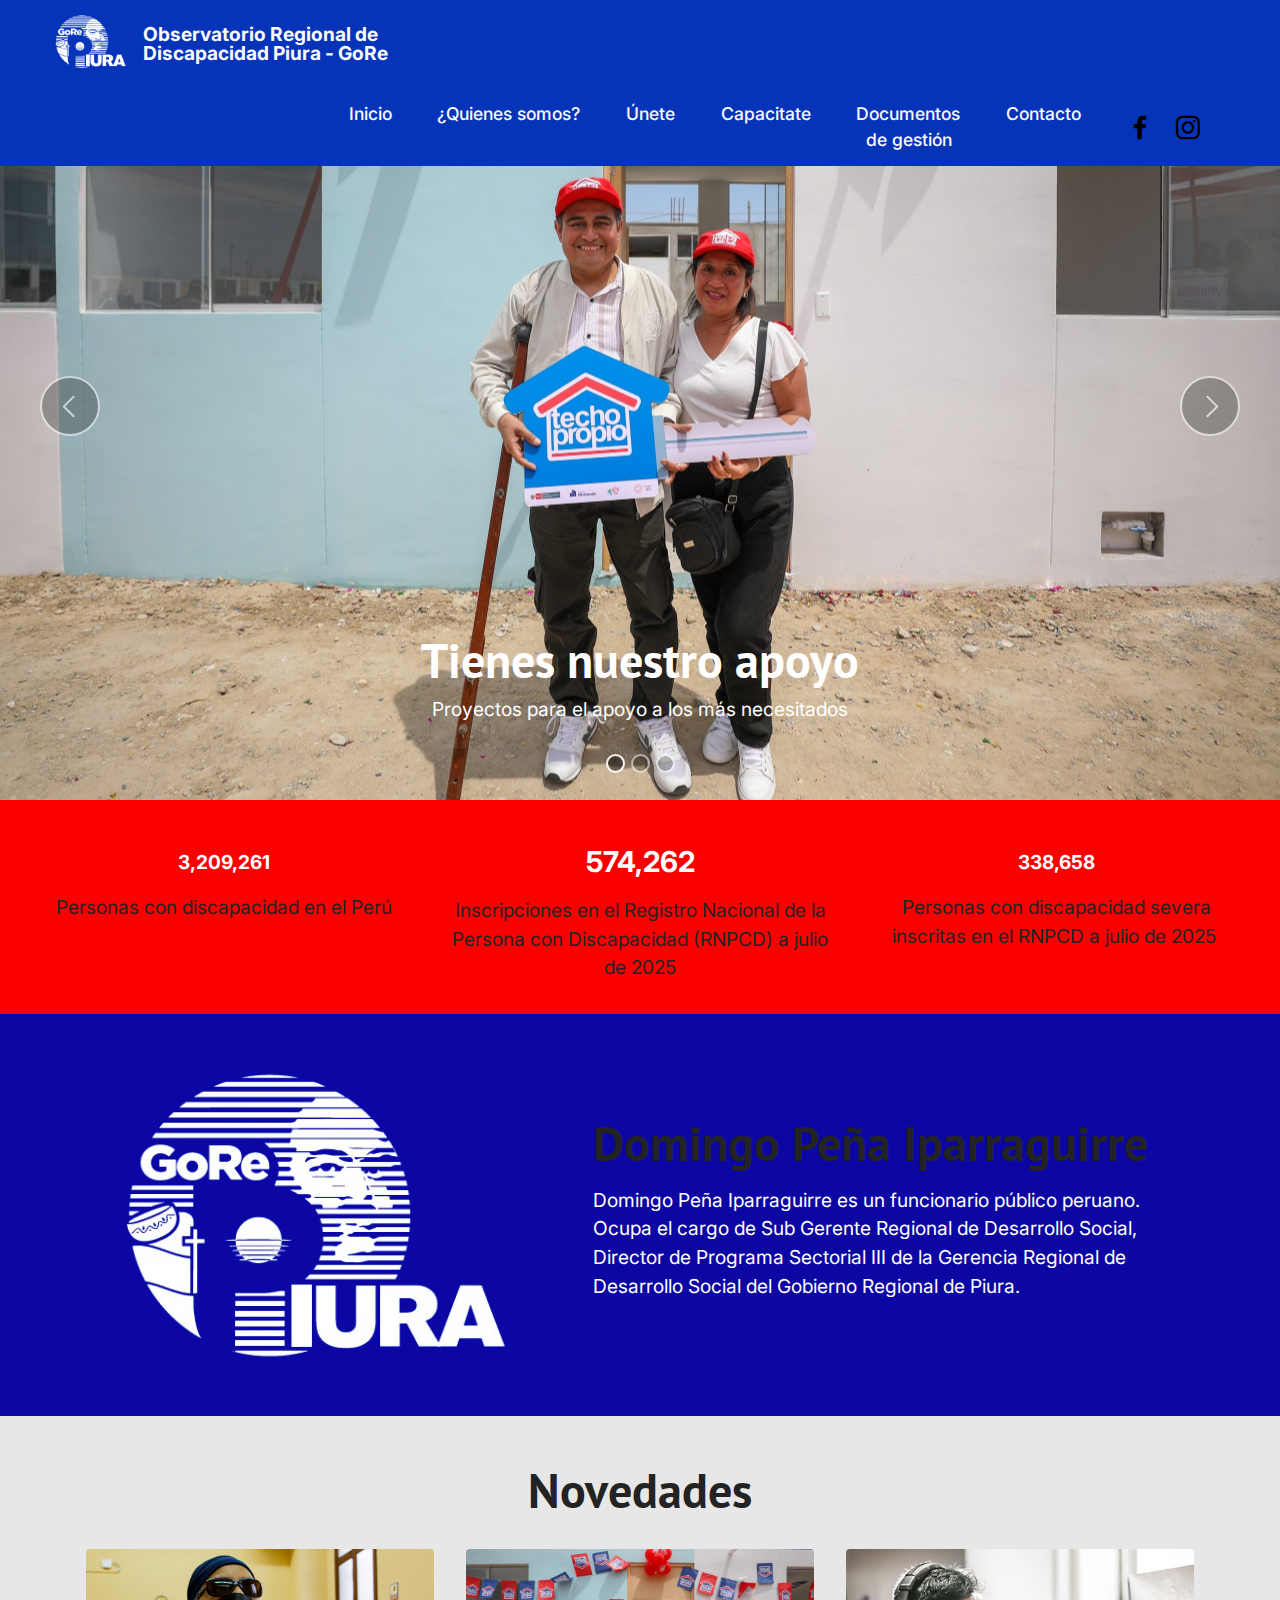
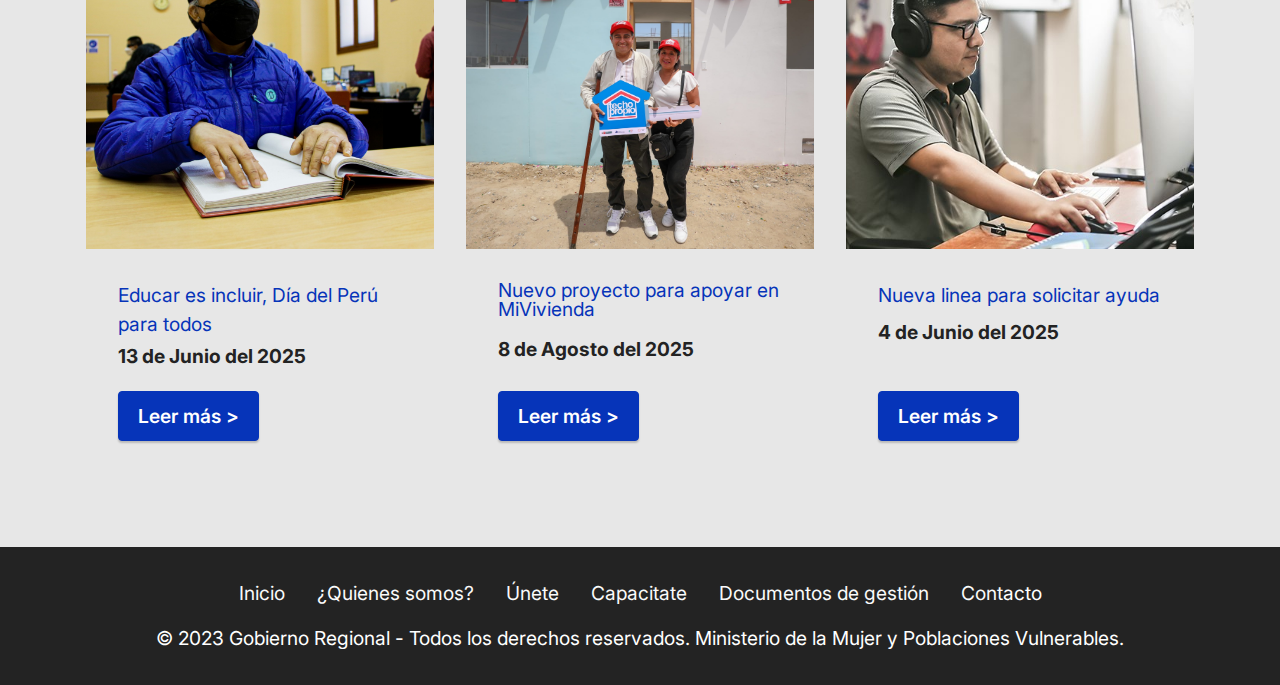
<file: index.html>
<!DOCTYPE html>
<html  >
<head>
  <!-- Site made with Mobirise Website Builder v6.0.6, https://mobirise.com -->
  <meta charset="UTF-8">
  <meta http-equiv="X-UA-Compatible" content="IE=edge">
  <meta name="generator" content="Mobirise v6.0.6, mobirise.com">
  <meta name="viewport" content="width=device-width, initial-scale=1, minimum-scale=1">
  <link rel="shortcut icon" href="assets/images/gore.png" type="image/x-icon">
  <meta name="description" content="">
  
  
  <title>Home</title>
  <link rel="stylesheet" href="assets/web/assets/mobirise-icons2/mobirise2.css">
  <link rel="stylesheet" href="assets/bootstrap/css/bootstrap.min.css">
  <link rel="stylesheet" href="assets/bootstrap/css/bootstrap-grid.min.css">
  <link rel="stylesheet" href="assets/bootstrap/css/bootstrap-reboot.min.css">
  <link rel="stylesheet" href="assets/dropdown/css/style.css">
  <link rel="stylesheet" href="assets/socicon/css/styles.css">
  <link rel="stylesheet" href="assets/theme/css/style.css">
  <link rel="preload" href="https://fonts.googleapis.com/css?family=Xanh+Mono:400,400i&display=swap" as="style" onload="this.onload=null;this.rel='stylesheet'">
  <noscript><link rel="stylesheet" href="https://fonts.googleapis.com/css?family=Xanh+Mono:400,400i&display=swap"></noscript>
  <link rel="preload" href="https://fonts.googleapis.com/css?family=PT+Sans:400,400i,700,700i&display=swap" as="style" onload="this.onload=null;this.rel='stylesheet'">
  <noscript><link rel="stylesheet" href="https://fonts.googleapis.com/css?family=PT+Sans:400,400i,700,700i&display=swap"></noscript>
  <link rel="preload" href="https://fonts.googleapis.com/css?family=Inter:100,200,300,400,500,600,700,800,900,100i,200i,300i,400i,500i,600i,700i,800i,900i&display=swap" as="style" onload="this.onload=null;this.rel='stylesheet'">
  <noscript><link rel="stylesheet" href="https://fonts.googleapis.com/css?family=Inter:100,200,300,400,500,600,700,800,900,100i,200i,300i,400i,500i,600i,700i,800i,900i&display=swap"></noscript>
  <link rel="preload" as="style" href="assets/mobirise/css/mbr-additional.css?v=RHWFfO"><link rel="stylesheet" href="assets/mobirise/css/mbr-additional.css?v=RHWFfO" type="text/css">

  
  
  
</head>
<body>
  
  <section data-bs-version="5.1" class="menu menu2 cid-sFHpMqcXGj" once="menu" id="menu2-2">
    
    <nav class="navbar navbar-dropdown navbar-expand-lg">
        <div class="container-fluid">
            <div class="navbar-brand">
                <span class="navbar-logo">
                    <a href="https://mobiri.se">
                        <img src="assets/images/gore.png" alt="" style="height: 4.3rem;">
                    </a>
                </span>
                <span class="navbar-caption-wrap"><a class="navbar-caption text-white display-7" href="https://mobiri.se">Observatorio Regional de <br>Discapacidad Piura - GoRe</a></span>
            </div>
            <button class="navbar-toggler" type="button" data-toggle="collapse" data-bs-toggle="collapse" data-target="#navbarSupportedContent" data-bs-target="#navbarSupportedContent" aria-controls="navbarNavAltMarkup" aria-expanded="false" aria-label="Toggle navigation">
                <div class="hamburger">
                    <span></span>
                    <span></span>
                    <span></span>
                    <span></span>
                </div>
            </button>
            <div class="collapse navbar-collapse" id="navbarSupportedContent">
                <ul class="navbar-nav nav-dropdown nav-right" data-app-modern-menu="true"><li class="nav-item"><a class="nav-link link text-white text-primary display-4" href="index.html">Inicio</a></li><li class="nav-item"><a class="nav-link link text-white text-primary display-4" href="page2.html">¿Quienes somos?</a></li>
                    <li class="nav-item"><a class="nav-link link text-white text-primary display-4" href="https://sirnpdpide.conadisperu.gob.pe/" target="_blank">Únete</a></li><li class="nav-item"><a class="nav-link link text-white text-primary display-4" href="https://www.regionlalibertad.gob.pe/index.php" target="_blank">Capacitate</a></li><li class="nav-item"><a class="nav-link link text-white display-4" href="index.html#features19-e">Documentos<br>&nbsp; de gestión</a>
                    </li>
                    <li class="nav-item"><a class="nav-link link text-white display-4" href="index.html#map1-a">Contacto</a></li></ul>
                <div class="icons-menu">
                    <a class="iconfont-wrapper" href="https://web.facebook.com/oredispiura/?locale=es_LA&_rdc=1&_rdr#" target="_blank">
                        <span class="p-2 mbr-iconfont socicon-facebook socicon"></span>
                    </a>
                    <a class="iconfont-wrapper" href="https://www.instagram.com/oredispiura?utm_source=ig_web_button_share_sheet&igsh=ZDNlZDc0MzIxNw==" target="_blank">
                        <span class="p-2 mbr-iconfont socicon-instagram socicon"></span>
                    </a>
                    
                    
                </div>
                
            </div>
        </div>
    </nav>
</section>

<section data-bs-version="5.1" class="slider1 cid-uVXTLSzzAV" id="slider1-0">
    
    <div class="carousel slide" id="uWgxSzLVXr" data-interval="5000" data-bs-interval="5000">
        <ol class="carousel-indicators">
            <li data-slide-to="0" data-bs-slide-to="0" class="active" data-target="#uWgxSzLVXr" data-bs-target="#uWgxSzLVXr"></li><li data-slide-to="1" data-bs-slide-to="1" class="" data-target="#uWgxSzLVXr" data-bs-target="#uWgxSzLVXr"></li>
            <li data-slide-to="2" data-bs-slide-to="2" data-target="#uWgxSzLVXr" data-bs-target="#uWgxSzLVXr"></li>
            
        </ol>
        <div class="carousel-inner">
            <div class="carousel-item slider-image item active">
                <div class="item-wrapper">
                    <img class="d-block w-100" src="assets/images/apoyo.jpeg" alt="" data-slide-to="0" data-bs-slide-to="0">
                    
                    <div class="carousel-caption">
                        <h5 class="mbr-section-subtitle mbr-fonts-style display-2">
                            <strong>Tienes nuestro apoyo</strong></h5>
                        <p class="mbr-section-text mbr-fonts-style display-7">Proyectos para el apoyo a los más necesitados</p>
                    </div>
                </div>
            </div><div class="carousel-item slider-image item">
                <div class="item-wrapper">
                    <img class="d-block w-100" src="assets/images/marcha-discapacidad.jpg" alt="Mobirise Website Builder" data-slide-to="1" data-bs-slide-to="1">
                    
                    <div class="carousel-caption">
                        <h5 class="mbr-section-subtitle mbr-fonts-style display-2">
                            <strong>Estamos contigo</strong></h5>
                        <p class="mbr-section-text mbr-fonts-style display-7">Te apoyaremos en todo</p>
                    </div>
                </div>
            </div><div class="carousel-item slider-image item">
                <div class="item-wrapper">
                    <img class="d-block w-100" src="assets/images/ciegos-2.jpeg" alt="" data-slide-to="2" data-bs-slide-to="2">
                    
                    <div class="carousel-caption">
                        <h5 class="mbr-section-subtitle mbr-fonts-style display-2"><strong>3 de Diciembre</strong></h5>
                        <p class="mbr-section-text mbr-fonts-style display-7">Día Internacional de las Personas con Discapacidad</p><p>Proclamado por la ONU</p><p>Igualdad y apoyo para todos</p>
                    </div>
                </div>
            </div>
            
            
        </div>
        <a class="carousel-control carousel-control-prev" role="button" data-slide="prev" data-bs-slide="prev" href="#uWgxSzLVXr">
            <span class="mobi-mbri mobi-mbri-arrow-prev" aria-hidden="true"></span>
            <span class="sr-only visually-hidden">Previous</span>
        </a>
        <a class="carousel-control carousel-control-next" role="button" data-slide="next" data-bs-slide="next" href="#uWgxSzLVXr">
            <span class="mobi-mbri mobi-mbri-arrow-next" aria-hidden="true"></span>
            <span class="sr-only visually-hidden">Next</span>
        </a>
    </div>
</section>

<section data-bs-version="5.1" class="counter1 counters cid-uVXXHx1zPL" id="counter1-3">
	

	
	
	<div class="container-fluid">
		
		<div class="row content-row mt-4">
			
			<div class="item features-without-image col-12 col-md-6 col-lg-4 item-mb active">
				<div class="item-wrapper">
					<div class="title mb-3">
						<h3 class="count mbr-fonts-style display-7">
							3,209,261
						</h3>
					</div>
					
					<p class="mbr-text card-text mbr-fonts-style mb-0 display-7">
						Personas con discapacidad en el Perú
					</p>
				</div>
			</div>
			<div class="item features-without-image col-12 col-md-6 col-lg-4 item-mb">
				<div class="item-wrapper">
					<div class="title mb-3">
						<h3 class="count mbr-fonts-style display-7">
							
						<div><span style="font-size: 1.8rem; font-weight: 700;">574,262</span><br></div></h3>
					</div>
					
					<p class="mbr-text card-text mbr-fonts-style mb-0 display-7">
						Inscripciones en el Registro Nacional de la Persona con Discapacidad (RNPCD) a julio de 2025
					</p>
				</div>
			</div><div class="item features-without-image col-12 col-md-6 col-lg-4 item-mb">
				<div class="item-wrapper">
					<div class="title mb-3">
						<h3 class="count mbr-fonts-style display-7">
							338,658</h3>
					</div>
					
					<p class="mbr-text card-text mbr-fonts-style mb-0 display-7">Personas con discapacidad severa inscritas en el RNPCD a julio de 2025&nbsp;<br></p>
				</div>
			</div>


		</div>
	</div>
</section>

<section data-bs-version="5.1" class="image1 cid-uWgv0xrzRA" id="image1-g">
    

    
    

    <div class="container">
        <div class="row align-items-center">
            <div class="col-12 col-lg-5">
                <div class="image-wrapper">
                    <img src="assets/images/gore.png" alt="Mobirise Website Builder">
                    
                </div>
            </div>
            <div class="col-12 col-lg">
                <div class="text-wrapper">
                    <h3 class="mbr-section-title mbr-fonts-style mb-3 display-2"><strong>Domingo Peña Iparraguirre</strong></h3>
                    <p class="mbr-text mbr-fonts-style display-7">Domingo Peña Iparraguirre es un funcionario público peruano. Ocupa el cargo de Sub Gerente Regional de Desarrollo Social, Director de Programa Sectorial III de la Gerencia Regional de Desarrollo Social del Gobierno Regional de Piura.<br><br></p>
                </div>
            </div>
        </div>
    </div>
</section>

<section data-bs-version="5.1" class="content2 cid-uVXZ030rgV" id="content2-5">
    
    
    <div class="container">
        <div class="mbr-section-head">
            <h4 class="mbr-section-title mbr-fonts-style align-center mb-0 display-2"><strong>Novedades</strong></h4>
            
        </div>
        <div class="row mt-4">
            <div class="item features-image col-12 col-md-6 col-lg-4">
                <div class="item-wrapper">
                    <div class="item-img">
                        <img src="assets/images/ciegos.jpeg" alt="" title="">
                    </div>
                    <div class="item-content">
                        <h5 class="item-title mbr-fonts-style display-7">Educar es incluir, Día del Perú para todos</h5>
                        <h6 class="item-subtitle mbr-fonts-style mt-1 display-7"><p><strong>13 de Junio del 2025</strong></p></h6>
                        
                    </div>
                    <div class="mbr-section-btn item-footer mt-2"><a href="" class="btn item-btn btn-primary display-7" target="_blank">Leer más &gt;</a></div>
                </div>
            </div>
            <div class="item features-image col-12 col-md-6 col-lg-4">
                <div class="item-wrapper">
                    <div class="item-img">
                        <img src="assets/images/apoyo.jpeg" alt="Mobirise Website Builder" title="">
                    </div>
                    <div class="item-content">
                        <h5 class="item-title mbr-fonts-style display-7"><p>Nuevo proyecto para apoyar en MiVivienda&nbsp;&nbsp;&nbsp;&nbsp;</p></h5>
                        <h6 class="item-subtitle mbr-fonts-style mt-1 display-7"><strong>8 de Agosto del 2025</strong></h6>
                        
                    </div>
                    <div class="mbr-section-btn item-footer mt-2"><a href="" class="btn btn-primary item-btn display-7" target="_blank">Leer más &gt;</a></div>
                </div>
            </div>
            <div class="item features-image col-12 col-md-6 col-lg-4">
                <div class="item-wrapper">
                    <div class="item-img">
                        <img src="assets/images/teletrabajopanduro.jpg" alt="Mobirise Website Builder" title="">
                    </div>
                    <div class="item-content">
                        <h5 class="item-title mbr-fonts-style display-7">Nueva linea para solicitar ayuda</h5>
                        <h6 class="item-subtitle mbr-fonts-style mt-1 display-7"><strong>4 de Junio del 2025</strong></h6>
                        
                    </div>
                    <div class="mbr-section-btn item-footer mt-2"><a href="" class="btn btn-primary item-btn display-7" target="_blank">Leer más &gt;</a></div>
                </div>
            </div>

        </div>
    </div>
</section>

<section data-bs-version="5.1" class="footer3 cid-uWgshZZ2Qq" once="footers" id="footer3-e">

    

    

    <div class="container">
        <div class="row align-center mbr-white">
            <div class="row row-links">
                <ul class="foot-menu">
                    
                    
                    
                    
                    
                <li class="foot-menu-item mbr-fonts-style display-7"><a href="index.html" class="text-white">Inicio</a></li><li class="foot-menu-item mbr-fonts-style display-7"><a href="page1.html" class="text-white">¿Quienes somos?</a></li><li class="foot-menu-item mbr-fonts-style display-7"><a href="page3.html" class="text-white">Únete</a></li><li class="foot-menu-item mbr-fonts-style display-7"><a href="index.html#contacts2-1r" class="text-white text-primary">Capacitate</a></li><li class="foot-menu-item mbr-fonts-style display-7"><a href="page4.html" class="text-white">Documentos de gestión</a></li><li class="foot-menu-item mbr-fonts-style display-7"><a href="page4.html" class="text-white">Cont</a>acto</li></ul>
            </div>
            
            <div class="row row-copirayt">
                <p class="mbr-text mb-0 mbr-fonts-style mbr-white align-center display-7">© 2023 Gobierno Regional - Todos los derechos reservados. Ministerio de la Mujer y Poblaciones Vulnerables.</p>
            </div>
        </div>
    </div>

</body>
</html>
</file>
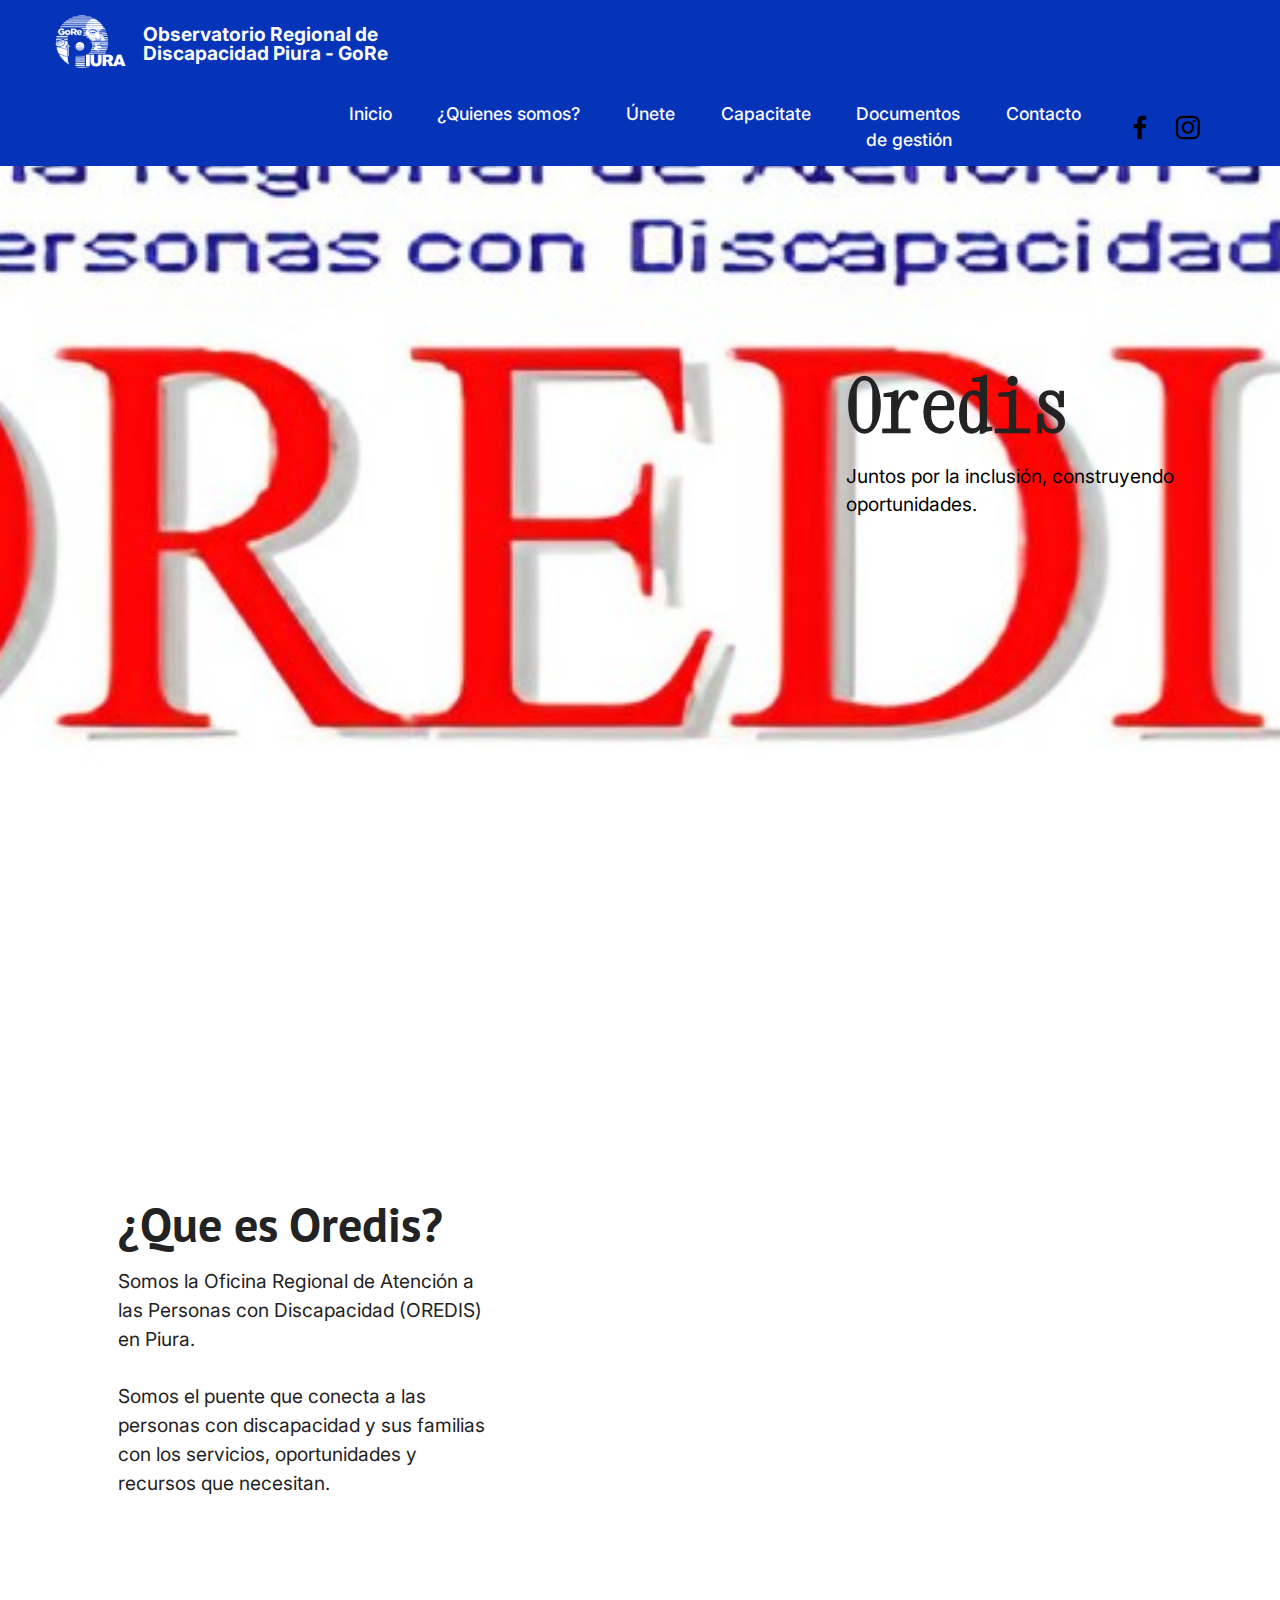
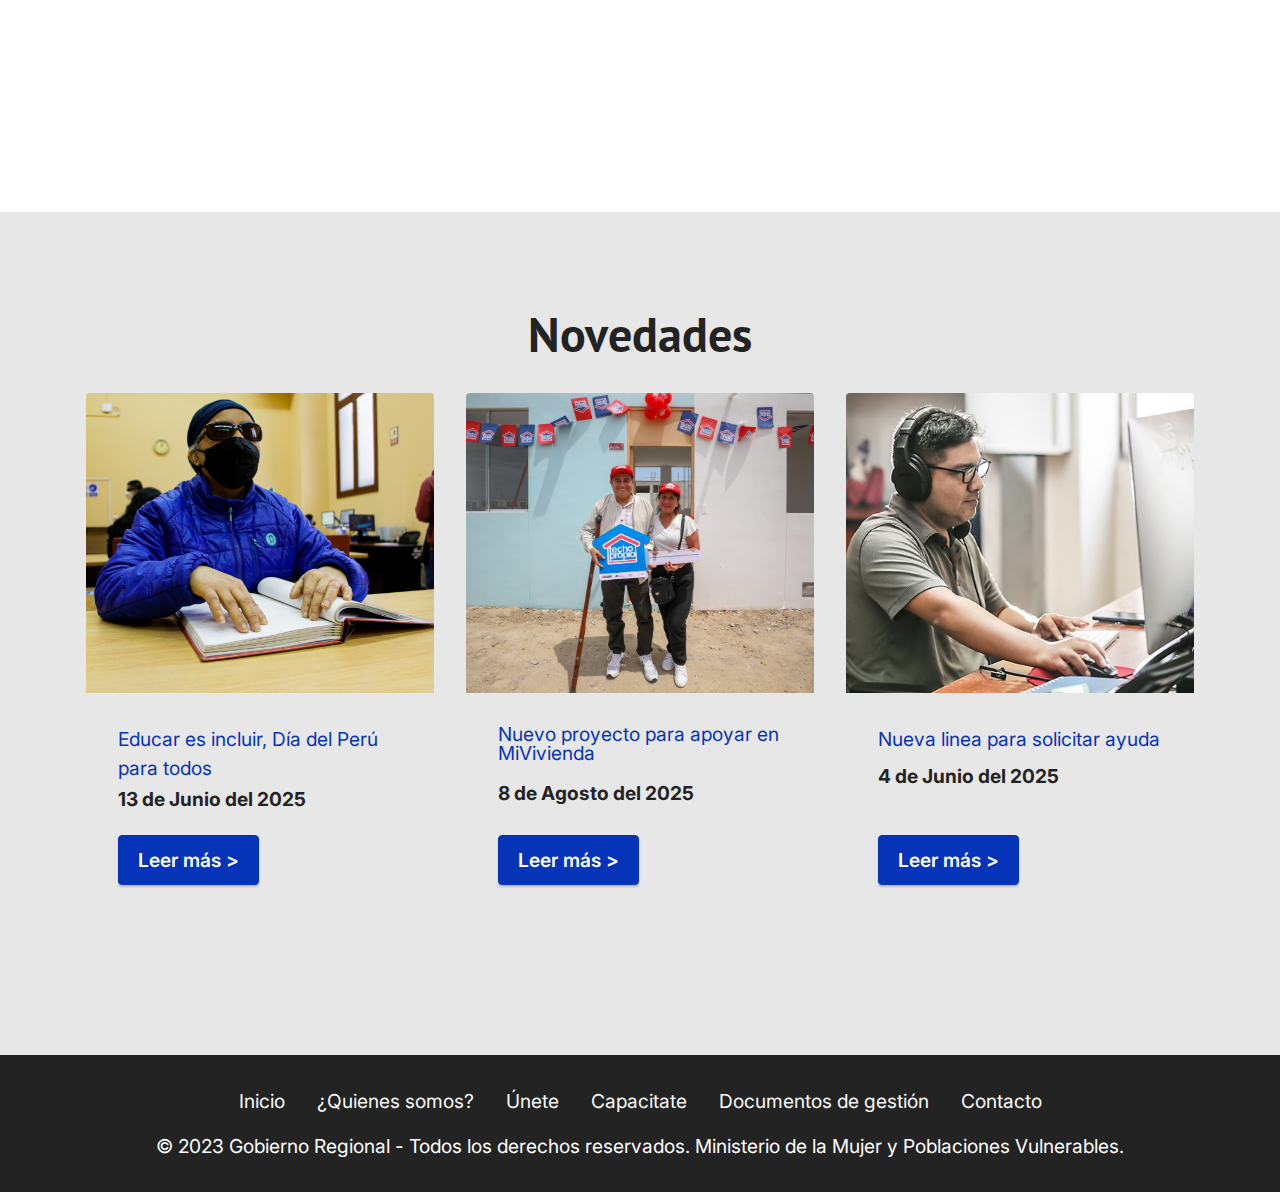
<file: page2.html>
<!DOCTYPE html>
<html  >
<head>
  <!-- Site made with Mobirise Website Builder v6.0.6, https://mobirise.com -->
  <meta charset="UTF-8">
  <meta http-equiv="X-UA-Compatible" content="IE=edge">
  <meta name="generator" content="Mobirise v6.0.6, mobirise.com">
  <meta name="viewport" content="width=device-width, initial-scale=1, minimum-scale=1">
  <link rel="shortcut icon" href="assets/images/gore.png" type="image/x-icon">
  <meta name="description" content="">
  
  
  <title>¿Quienes Somos?</title>
  <link rel="stylesheet" href="assets/bootstrap/css/bootstrap.min.css">
  <link rel="stylesheet" href="assets/bootstrap/css/bootstrap-grid.min.css">
  <link rel="stylesheet" href="assets/bootstrap/css/bootstrap-reboot.min.css">
  <link rel="stylesheet" href="assets/dropdown/css/style.css">
  <link rel="stylesheet" href="assets/socicon/css/styles.css">
  <link rel="stylesheet" href="assets/theme/css/style.css">
  <link rel="preload" href="https://fonts.googleapis.com/css?family=Xanh+Mono:400,400i&display=swap" as="style" onload="this.onload=null;this.rel='stylesheet'">
  <noscript><link rel="stylesheet" href="https://fonts.googleapis.com/css?family=Xanh+Mono:400,400i&display=swap"></noscript>
  <link rel="preload" href="https://fonts.googleapis.com/css?family=PT+Sans:400,400i,700,700i&display=swap" as="style" onload="this.onload=null;this.rel='stylesheet'">
  <noscript><link rel="stylesheet" href="https://fonts.googleapis.com/css?family=PT+Sans:400,400i,700,700i&display=swap"></noscript>
  <link rel="preload" href="https://fonts.googleapis.com/css?family=Inter:100,200,300,400,500,600,700,800,900,100i,200i,300i,400i,500i,600i,700i,800i,900i&display=swap" as="style" onload="this.onload=null;this.rel='stylesheet'">
  <noscript><link rel="stylesheet" href="https://fonts.googleapis.com/css?family=Inter:100,200,300,400,500,600,700,800,900,100i,200i,300i,400i,500i,600i,700i,800i,900i&display=swap"></noscript>
  <link rel="preload" as="style" href="assets/mobirise/css/mbr-additional.css?v=G6ztox"><link rel="stylesheet" href="assets/mobirise/css/mbr-additional.css?v=G6ztox" type="text/css">

  
  
  
</head>
<body>
  
  <section data-bs-version="5.1" class="menu menu2 cid-uW7JVQleHH" once="menu" id="menu2-7">
    
    <nav class="navbar navbar-dropdown navbar-expand-lg">
        <div class="container-fluid">
            <div class="navbar-brand">
                <span class="navbar-logo">
                    <a href="https://mobiri.se">
                        <img src="assets/images/gore.png" alt="" style="height: 4.3rem;">
                    </a>
                </span>
                <span class="navbar-caption-wrap"><a class="navbar-caption text-white display-7" href="https://mobiri.se">Observatorio Regional de <br>Discapacidad Piura - GoRe</a></span>
            </div>
            <button class="navbar-toggler" type="button" data-toggle="collapse" data-bs-toggle="collapse" data-target="#navbarSupportedContent" data-bs-target="#navbarSupportedContent" aria-controls="navbarNavAltMarkup" aria-expanded="false" aria-label="Toggle navigation">
                <div class="hamburger">
                    <span></span>
                    <span></span>
                    <span></span>
                    <span></span>
                </div>
            </button>
            <div class="collapse navbar-collapse" id="navbarSupportedContent">
                <ul class="navbar-nav nav-dropdown nav-right" data-app-modern-menu="true"><li class="nav-item"><a class="nav-link link text-white text-primary display-4" href="index.html">Inicio</a></li><li class="nav-item"><a class="nav-link link text-white text-primary display-4" href="page2.html">¿Quienes somos?</a></li>
                    <li class="nav-item"><a class="nav-link link text-white text-primary display-4" href="https://sirnpdpide.conadisperu.gob.pe/" target="_blank">Únete</a></li><li class="nav-item"><a class="nav-link link text-white text-primary display-4" href="https://www.regionlalibertad.gob.pe/index.php" target="_blank">Capacitate</a></li><li class="nav-item"><a class="nav-link link text-white display-4" href="index.html#features19-e">Documentos<br>&nbsp; de gestión</a>
                    </li>
                    <li class="nav-item"><a class="nav-link link text-white display-4" href="index.html#map1-a">Contacto</a></li></ul>
                <div class="icons-menu">
                    <a class="iconfont-wrapper" href="https://web.facebook.com/oredispiura/?locale=es_LA&_rdc=1&_rdr#" target="_blank">
                        <span class="p-2 mbr-iconfont socicon-facebook socicon"></span>
                    </a>
                    <a class="iconfont-wrapper" href="https://www.instagram.com/oredispiura?utm_source=ig_web_button_share_sheet&igsh=ZDNlZDc0MzIxNw==" target="_blank">
                        <span class="p-2 mbr-iconfont socicon-instagram socicon"></span>
                    </a>
                    
                    
                </div>
                
            </div>
        </div>
    </nav>
</section>

<section data-bs-version="5.1" class="header5 cid-uW7K9kMcqA mbr-fullscreen" id="header5-b">

    

    
    

    <div class="container">
        <div class="row justify-content-end">
            <div class="col-12 col-lg-4">
                <h1 class="mbr-section-title mbr-fonts-style mbr-white mb-3 display-1"><strong>Oredis</strong></h1>
                
                <p class="mbr-text mbr-fonts-style mbr-white display-7">Juntos por la inclusión, construyendo oportunidades.</p>
                
            </div>
        </div>
    </div>
</section>

<section data-bs-version="5.1" class="header15 cid-uW7LsAjQOd" id="header15-c">
    

    
    

    <div class="container">
        <div class="row justify-content-center">
            <div class="col-12 col-md">
                <div class="text-wrapper">
                    <h2 class="mbr-section-title mb-3 mbr-fonts-style display-2">
                        <strong>¿Que es Oredis?</strong></h2>
                    <p class="mbr-text mb-3 mbr-fonts-style display-7">Somos la Oficina Regional de Atención a las Personas con Discapacidad (OREDIS) en Piura.<br><br>Somos el puente que conecta a las personas con discapacidad y sus familias con los servicios, oportunidades y recursos que necesitan.</p>
                    
                </div>
            </div>
            <div class="mbr-figure col-12 col-md-7"><iframe class="mbr-embedded-video" src="https://www.youtube.com/embed/YFtrIiynP5o?rel=0&amp;amp;mute=1&amp;showinfo=0&amp;autoplay=1&amp;loop=1&amp;playlist=YFtrIiynP5o" width="1280" height="720" frameborder="0" allowfullscreen></iframe></div>
        </div>
    </div>
</section>

<section data-bs-version="5.1" class="content2 cid-uW7JVR4WhM" id="content2-a">
    
    
    <div class="container">
        <div class="mbr-section-head">
            <h4 class="mbr-section-title mbr-fonts-style align-center mb-0 display-2"><strong>Novedades</strong></h4>
            
        </div>
        <div class="row mt-4">
            <div class="item features-image col-12 col-md-6 col-lg-4">
                <div class="item-wrapper">
                    <div class="item-img">
                        <img src="assets/images/ciegos.jpeg" alt="" title="">
                    </div>
                    <div class="item-content">
                        <h5 class="item-title mbr-fonts-style display-7">Educar es incluir, Día del Perú para todos</h5>
                        <h6 class="item-subtitle mbr-fonts-style mt-1 display-7"><p><strong>13 de Junio del 2025</strong></p></h6>
                        
                    </div>
                    <div class="mbr-section-btn item-footer mt-2"><a href="" class="btn item-btn btn-primary display-7" target="_blank">Leer más &gt;</a></div>
                </div>
            </div>
            <div class="item features-image col-12 col-md-6 col-lg-4">
                <div class="item-wrapper">
                    <div class="item-img">
                        <img src="assets/images/apoyo.jpeg" alt="Mobirise Website Builder" title="">
                    </div>
                    <div class="item-content">
                        <h5 class="item-title mbr-fonts-style display-7"><p>Nuevo proyecto para apoyar en MiVivienda&nbsp;&nbsp;&nbsp;&nbsp;</p></h5>
                        <h6 class="item-subtitle mbr-fonts-style mt-1 display-7"><strong>8 de Agosto del 2025</strong></h6>
                        
                    </div>
                    <div class="mbr-section-btn item-footer mt-2"><a href="" class="btn btn-primary item-btn display-7" target="_blank">Leer más &gt;</a></div>
                </div>
            </div>
            <div class="item features-image col-12 col-md-6 col-lg-4">
                <div class="item-wrapper">
                    <div class="item-img">
                        <img src="assets/images/teletrabajopanduro.jpg" alt="Mobirise Website Builder" title="">
                    </div>
                    <div class="item-content">
                        <h5 class="item-title mbr-fonts-style display-7">Nueva linea para solicitar ayuda</h5>
                        <h6 class="item-subtitle mbr-fonts-style mt-1 display-7"><strong>4 de Junio del 2025</strong></h6>
                        
                    </div>
                    <div class="mbr-section-btn item-footer mt-2"><a href="" class="btn btn-primary item-btn display-7" target="_blank">Leer más &gt;</a></div>
                </div>
            </div>

        </div>
    </div>
</section>

<section data-bs-version="5.1" class="footer3 cid-uWgshZZ2Qq" once="footers" id="footer3-e">

    

    

    <div class="container">
        <div class="row align-center mbr-white">
            <div class="row row-links">
                <ul class="foot-menu">
                    
                    
                    
                    
                    
                <li class="foot-menu-item mbr-fonts-style display-7"><a href="index.html" class="text-white">Inicio</a></li><li class="foot-menu-item mbr-fonts-style display-7"><a href="page1.html" class="text-white">¿Quienes somos?</a></li><li class="foot-menu-item mbr-fonts-style display-7"><a href="page3.html" class="text-white">Únete</a></li><li class="foot-menu-item mbr-fonts-style display-7"><a href="index.html#contacts2-1r" class="text-white text-primary">Capacitate</a></li><li class="foot-menu-item mbr-fonts-style display-7"><a href="page4.html" class="text-white">Documentos de gestión</a></li><li class="foot-menu-item mbr-fonts-style display-7"><a href="page4.html" class="text-white">Cont</a>acto</li></ul>
            </div>
            
            <div class="row row-copirayt">
                <p class="mbr-text mb-0 mbr-fonts-style mbr-white align-center display-7">© 2023 Gobierno Regional - Todos los derechos reservados. Ministerio de la Mujer y Poblaciones Vulnerables.</p>
            </div>
        </div>
    </div>

</body>
</html>
</file>
<file: assets/web/assets/mobirise-icons2/mobirise2.css>
@font-face {
  font-family: 'Moririse2';
  font-display: swap;
  src:  url('mobirise2.eot?f2bix4');
  src:  url('mobirise2.eot?f2bix4#iefix') format('embedded-opentype'),
    url('mobirise2.ttf?f2bix4') format('truetype'),
    url('mobirise2.woff?f2bix4') format('woff'),
    url('mobirise2.svg?f2bix4#mobirise2') format('svg');
  font-weight: normal;
  font-style: normal;
}

[class^="mobi-"], [class*=" mobi-"] {
  /* use !important to prevent issues with browser extensions that change fonts */
  font-family: 'Moririse2' !important;
  speak: none;
  font-style: normal;
  font-weight: normal;
  font-variant: normal;
  text-transform: none;
  line-height: 1;

  /* Better Font Rendering =========== */
  -webkit-font-smoothing: antialiased;
  -moz-osx-font-smoothing: grayscale;
}

.mobi-mbri-add-submenu:before {
  content: "\e900";
}
.mobi-mbri-alert:before {
  content: "\e901";
}
.mobi-mbri-align-center:before {
  content: "\e902";
}
.mobi-mbri-align-justify:before {
  content: "\e903";
}
.mobi-mbri-align-left:before {
  content: "\e904";
}
.mobi-mbri-align-right:before {
  content: "\e905";
}
.mobi-mbri-android:before {
  content: "\e906";
}
.mobi-mbri-apple:before {
  content: "\e907";
}
.mobi-mbri-arrow-down:before {
  content: "\e908";
}
.mobi-mbri-arrow-next:before {
  content: "\e909";
}
.mobi-mbri-arrow-prev:before {
  content: "\e90a";
}
.mobi-mbri-arrow-up:before {
  content: "\e90b";
}
.mobi-mbri-bold:before {
  content: "\e90c";
}
.mobi-mbri-bookmark:before {
  content: "\e90d";
}
.mobi-mbri-bootstrap:before {
  content: "\e90e";
}
.mobi-mbri-briefcase:before {
  content: "\e90f";
}
.mobi-mbri-browse:before {
  content: "\e910";
}
.mobi-mbri-bulleted-list:before {
  content: "\e911";
}
.mobi-mbri-calendar:before {
  content: "\e912";
}
.mobi-mbri-camera:before {
  content: "\e913";
}
.mobi-mbri-cart-add:before {
  content: "\e914";
}
.mobi-mbri-cart-full:before {
  content: "\e915";
}
.mobi-mbri-cash:before {
  content: "\e916";
}
.mobi-mbri-change-style:before {
  content: "\e917";
}
.mobi-mbri-chat:before {
  content: "\e918";
}
.mobi-mbri-clock:before {
  content: "\e919";
}
.mobi-mbri-close:before {
  content: "\e91a";
}
.mobi-mbri-cloud:before {
  content: "\e91b";
}
.mobi-mbri-code:before {
  content: "\e91c";
}
.mobi-mbri-contact-form:before {
  content: "\e91d";
}
.mobi-mbri-credit-card:before {
  content: "\e91e";
}
.mobi-mbri-cursor-click:before {
  content: "\e91f";
}
.mobi-mbri-cust-feedback:before {
  content: "\e920";
}
.mobi-mbri-database:before {
  content: "\e921";
}
.mobi-mbri-delivery:before {
  content: "\e922";
}
.mobi-mbri-desktop:before {
  content: "\e923";
}
.mobi-mbri-devices:before {
  content: "\e924";
}
.mobi-mbri-down:before {
  content: "\e925";
}
.mobi-mbri-download-2:before {
  content: "\e926";
}
.mobi-mbri-download:before {
  content: "\e927";
}
.mobi-mbri-drag-n-drop-2:before {
  content: "\e928";
}
.mobi-mbri-drag-n-drop:before {
  content: "\e929";
}
.mobi-mbri-edit-2:before {
  content: "\e92a";
}
.mobi-mbri-edit:before {
  content: "\e92b";
}
.mobi-mbri-error:before {
  content: "\e92c";
}
.mobi-mbri-extension:before {
  content: "\e92d";
}
.mobi-mbri-features:before {
  content: "\e92e";
}
.mobi-mbri-file:before {
  content: "\e92f";
}
.mobi-mbri-flag:before {
  content: "\e930";
}
.mobi-mbri-folder:before {
  content: "\e931";
}
.mobi-mbri-gift:before {
  content: "\e932";
}
.mobi-mbri-github:before {
  content: "\e933";
}
.mobi-mbri-globe-2:before {
  content: "\e934";
}
.mobi-mbri-globe:before {
  content: "\e935";
}
.mobi-mbri-growing-chart:before {
  content: "\e936";
}
.mobi-mbri-hearth:before {
  content: "\e937";
}
.mobi-mbri-help:before {
  content: "\e938";
}
.mobi-mbri-home:before {
  content: "\e939";
}
.mobi-mbri-hot-cup:before {
  content: "\e93a";
}
.mobi-mbri-idea:before {
  content: "\e93b";
}
.mobi-mbri-image-gallery:before {
  content: "\e93c";
}
.mobi-mbri-image-slider:before {
  content: "\e93d";
}
.mobi-mbri-info:before {
  content: "\e93e";
}
.mobi-mbri-italic:before {
  content: "\e93f";
}
.mobi-mbri-key:before {
  content: "\e940";
}
.mobi-mbri-laptop:before {
  content: "\e941";
}
.mobi-mbri-layers:before {
  content: "\e942";
}
.mobi-mbri-left-right:before {
  content: "\e943";
}
.mobi-mbri-left:before {
  content: "\e944";
}
.mobi-mbri-letter:before {
  content: "\e945";
}
.mobi-mbri-like:before {
  content: "\e946";
}
.mobi-mbri-link:before {
  content: "\e947";
}
.mobi-mbri-lock:before {
  content: "\e948";
}
.mobi-mbri-login:before {
  content: "\e949";
}
.mobi-mbri-logout:before {
  content: "\e94a";
}
.mobi-mbri-magic-stick:before {
  content: "\e94b";
}
.mobi-mbri-map-pin:before {
  content: "\e94c";
}
.mobi-mbri-menu:before {
  content: "\e94d";
}
.mobi-mbri-mobile-2:before {
  content: "\e94e";
}
.mobi-mbri-mobile-horizontal:before {
  content: "\e94f";
}
.mobi-mbri-mobile:before {
  content: "\e950";
}
.mobi-mbri-mobirise:before {
  content: "\e951";
}
.mobi-mbri-more-horizontal:before {
  content: "\e952";
}
.mobi-mbri-more-vertical:before {
  content: "\e953";
}
.mobi-mbri-music:before {
  content: "\e954";
}
.mobi-mbri-new-file:before {
  content: "\e955";
}
.mobi-mbri-numbered-list:before {
  content: "\e956";
}
.mobi-mbri-opened-folder:before {
  content: "\e957";
}
.mobi-mbri-pages:before {
  content: "\e958";
}
.mobi-mbri-paper-plane:before {
  content: "\e959";
}
.mobi-mbri-paperclip:before {
  content: "\e95a";
}
.mobi-mbri-phone:before {
  content: "\e95b";
}
.mobi-mbri-photo:before {
  content: "\e95c";
}
.mobi-mbri-photos:before {
  content: "\e95d";
}
.mobi-mbri-pin:before {
  content: "\e95e";
}
.mobi-mbri-play:before {
  content: "\e95f";
}
.mobi-mbri-plus:before {
  content: "\e960";
}
.mobi-mbri-preview:before {
  content: "\e961";
}
.mobi-mbri-print:before {
  content: "\e962";
}
.mobi-mbri-protect:before {
  content: "\e963";
}
.mobi-mbri-question:before {
  content: "\e964";
}
.mobi-mbri-quote-left:before {
  content: "\e965";
}
.mobi-mbri-quote-right:before {
  content: "\e966";
}
.mobi-mbri-redo:before {
  content: "\e967";
}
.mobi-mbri-refresh:before {
  content: "\e968";
}
.mobi-mbri-responsive-2:before {
  content: "\e969";
}
.mobi-mbri-responsive:before {
  content: "\e96a";
}
.mobi-mbri-right:before {
  content: "\e96b";
}
.mobi-mbri-rocket:before {
  content: "\e96c";
}
.mobi-mbri-sad-face:before {
  content: "\e96d";
}
.mobi-mbri-sale:before {
  content: "\e96e";
}
.mobi-mbri-save:before {
  content: "\e96f";
}
.mobi-mbri-search:before {
  content: "\e970";
}
.mobi-mbri-setting-2:before {
  content: "\e971";
}
.mobi-mbri-setting-3:before {
  content: "\e972";
}
.mobi-mbri-setting:before {
  content: "\e973";
}
.mobi-mbri-share:before {
  content: "\e974";
}
.mobi-mbri-shopping-bag:before {
  content: "\e975";
}
.mobi-mbri-shopping-basket:before {
  content: "\e976";
}
.mobi-mbri-shopping-cart:before {
  content: "\e977";
}
.mobi-mbri-sites:before {
  content: "\e978";
}
.mobi-mbri-smile-face:before {
  content: "\e979";
}
.mobi-mbri-speed:before {
  content: "\e97a";
}
.mobi-mbri-star:before {
  content: "\e97b";
}
.mobi-mbri-success:before {
  content: "\e97c";
}
.mobi-mbri-sun:before {
  content: "\e97d";
}
.mobi-mbri-sun2:before {
  content: "\e97e";
}
.mobi-mbri-tablet-vertical:before {
  content: "\e97f";
}
.mobi-mbri-tablet:before {
  content: "\e980";
}
.mobi-mbri-target:before {
  content: "\e981";
}
.mobi-mbri-timer:before {
  content: "\e982";
}
.mobi-mbri-to-ftp:before {
  content: "\e983";
}
.mobi-mbri-to-local-drive:before {
  content: "\e984";
}
.mobi-mbri-touch-swipe:before {
  content: "\e985";
}
.mobi-mbri-touch:before {
  content: "\e986";
}
.mobi-mbri-trash:before {
  content: "\e987";
}
.mobi-mbri-underline:before {
  content: "\e988";
}
.mobi-mbri-undo:before {
  content: "\e989";
}
.mobi-mbri-unlink:before {
  content: "\e98a";
}
.mobi-mbri-unlock:before {
  content: "\e98b";
}
.mobi-mbri-up-down:before {
  content: "\e98c";
}
.mobi-mbri-up:before {
  content: "\e98d";
}
.mobi-mbri-update:before {
  content: "\e98e";
}
.mobi-mbri-upload-2:before {
  content: "\e98f";
}
.mobi-mbri-upload:before {
  content: "\e990";
}
.mobi-mbri-user-2:before {
  content: "\e991";
}
.mobi-mbri-user:before {
  content: "\e992";
}
.mobi-mbri-users:before {
  content: "\e993";
}
.mobi-mbri-video-play:before {
  content: "\e994";
}
.mobi-mbri-video:before {
  content: "\e995";
}
.mobi-mbri-watch:before {
  content: "\e996";
}
.mobi-mbri-website-theme-2:before {
  content: "\e997";
}
.mobi-mbri-website-theme:before {
  content: "\e998";
}
.mobi-mbri-wifi:before {
  content: "\e999";
}
.mobi-mbri-windows:before {
  content: "\e99a";
}
.mobi-mbri-zoom-in:before {
  content: "\e99b";
}
.mobi-mbri-zoom-out:before {
  content: "\e99c";
}
</file>
<file: assets/dropdown/css/style.css>
.navbar-dropdown {
  left: 0;
  padding: 0;
  position: absolute;
  right: 0;
  top: 0;
  transition: all 0.45s ease;
  z-index: 1030;
  background: #282828; }
  .navbar-dropdown .navbar-logo {
    margin-right: 0.8rem;
    transition: margin 0.3s ease-in-out;
    vertical-align: middle; }
    .navbar-dropdown .navbar-logo img {
      height: 3.125rem;
      transition: all 0.3s ease-in-out; }
    .navbar-dropdown .navbar-logo.mbr-iconfont {
      font-size: 3.125rem;
      line-height: 3.125rem; }
  .navbar-dropdown .navbar-caption {
    font-weight: 700;
    white-space: normal;
    vertical-align: -4px;
    line-height: 3.125rem !important; }
    .navbar-dropdown .navbar-caption, .navbar-dropdown .navbar-caption:hover {
      color: inherit;
      text-decoration: none; }
  .navbar-dropdown .mbr-iconfont + .navbar-caption {
    vertical-align: -1px; }
  .navbar-dropdown.navbar-fixed-top {
    position: fixed; }
  .navbar-dropdown .navbar-brand span {
    vertical-align: -4px; }
  .navbar-dropdown.bg-color.transparent {
    background: none; }
  .navbar-dropdown.navbar-short .navbar-brand {
    padding: 0.625rem 0; }
    .navbar-dropdown.navbar-short .navbar-brand span {
      vertical-align: -1px; }
  .navbar-dropdown.navbar-short .navbar-caption {
    line-height: 2.375rem !important;
    vertical-align: -2px; }
  .navbar-dropdown.navbar-short .navbar-logo {
    margin-right: 0.5rem; }
    .navbar-dropdown.navbar-short .navbar-logo img {
      height: 2.375rem; }
    .navbar-dropdown.navbar-short .navbar-logo.mbr-iconfont {
      font-size: 2.375rem;
      line-height: 2.375rem; }
  .navbar-dropdown.navbar-short .mbr-table-cell {
    height: 3.625rem; }
  .navbar-dropdown .navbar-close {
    left: 0.6875rem;
    position: fixed;
    top: 0.75rem;
    z-index: 1000; }
  .navbar-dropdown .hamburger-icon {
    content: "";
    display: inline-block;
    vertical-align: middle;
    width: 16px;
    -webkit-box-shadow: 0 -6px 0 1px #282828,0 0 0 1px #282828,0 6px 0 1px #282828;
    -moz-box-shadow: 0 -6px 0 1px #282828,0 0 0 1px #282828,0 6px 0 1px #282828;
    box-shadow: 0 -6px 0 1px #282828,0 0 0 1px #282828,0 6px 0 1px #282828; }

.dropdown-menu .dropdown-toggle[data-toggle="dropdown-submenu"]::after {
  border-bottom: 0.35em solid transparent;
  border-left: 0.35em solid;
  border-right: 0;
  border-top: 0.35em solid transparent;
  margin-left: 0.3rem; }

.dropdown-menu .dropdown-item:focus {
  outline: 0; }

.nav-dropdown {
  font-size: 0.75rem;
  font-weight: 500;
  height: auto !important; }
  .nav-dropdown .nav-btn {
    padding-left: 1rem; }
  .nav-dropdown .link {
    margin: .667em 1.667em;
    font-weight: 500;
    padding: 0;
    transition: color .2s ease-in-out; }
    .nav-dropdown .link.dropdown-toggle {
      margin-right: 2.583em; }
      .nav-dropdown .link.dropdown-toggle::after {
        margin-left: .25rem;
        border-top: 0.35em solid;
        border-right: 0.35em solid transparent;
        border-left: 0.35em solid transparent;
        border-bottom: 0; }
      .nav-dropdown .link.dropdown-toggle[aria-expanded="true"] {
        margin: 0;
        padding: 0.667em 3.263em  0.667em 1.667em; }
  .nav-dropdown .link::after,
  .nav-dropdown .dropdown-item::after {
    color: inherit; }
  .nav-dropdown .btn {
    font-size: 0.75rem;
    font-weight: 700;
    letter-spacing: 0;
    margin-bottom: 0;
    padding-left: 1.25rem;
    padding-right: 1.25rem; }
  .nav-dropdown .dropdown-menu {
    border-radius: 0;
    border: 0;
    left: 0;
    margin: 0;
    padding-bottom: 1.25rem;
    padding-top: 1.25rem;
    position: relative; }
  .nav-dropdown .dropdown-submenu {
    margin-left: 0.125rem;
    top: 0; }
  .nav-dropdown .dropdown-item {
    font-weight: 500;
    line-height: 2;
    padding: 0.3846em 4.615em 0.3846em 1.5385em;
    position: relative;
    transition: color .2s ease-in-out, background-color .2s ease-in-out; }
    .nav-dropdown .dropdown-item::after {
      margin-top: -0.3077em;
      position: absolute;
      right: 1.1538em;
      top: 50%; }
    .nav-dropdown .dropdown-item:focus, .nav-dropdown .dropdown-item:hover {
      background: none; }

@media (max-width: 767px) {
  .nav-dropdown.navbar-toggleable-sm {
    bottom: 0;
    display: none;
    left: 0;
    overflow-x: hidden;
    position: fixed;
    top: 0;
    transform: translateX(-100%);
    -ms-transform: translateX(-100%);
    -webkit-transform: translateX(-100%);
    width: 18.75rem;
    z-index: 999; } }
.nav-dropdown.navbar-toggleable-xl {
  bottom: 0;
  display: none;
  left: 0;
  overflow-x: hidden;
  position: fixed;
  top: 0;
  transform: translateX(-100%);
  -ms-transform: translateX(-100%);
  -webkit-transform: translateX(-100%);
  width: 18.75rem;
  z-index: 999; }

.nav-dropdown-sm {
  display: block !important;
  overflow-x: hidden;
  overflow: auto;
  padding-top: 3.875rem; }
  .nav-dropdown-sm::after {
    content: "";
    display: block;
    height: 3rem;
    width: 100%; }
  .nav-dropdown-sm.collapse.in ~ .navbar-close {
    display: block !important; }
  .nav-dropdown-sm.collapsing, .nav-dropdown-sm.collapse.in {
    transform: translateX(0);
    -ms-transform: translateX(0);
    -webkit-transform: translateX(0);
    transition: all 0.25s ease-out;
    -webkit-transition: all 0.25s ease-out;
    background: #282828; }
  .nav-dropdown-sm.collapsing[aria-expanded="false"] {
    transform: translateX(-100%);
    -ms-transform: translateX(-100%);
    -webkit-transform: translateX(-100%); }
  .nav-dropdown-sm .nav-item {
    display: block;
    margin-left: 0 !important;
    padding-left: 0; }
  .nav-dropdown-sm .link,
  .nav-dropdown-sm .dropdown-item {
    border-top: 1px dotted rgba(255, 255, 255, 0.1);
    font-size: 0.8125rem;
    line-height: 1.6;
    margin: 0 !important;
    padding: 0.875rem 2.4rem 0.875rem 1.5625rem !important;
    position: relative;
    white-space: normal; }
    .nav-dropdown-sm .link:focus, .nav-dropdown-sm .link:hover,
    .nav-dropdown-sm .dropdown-item:focus,
    .nav-dropdown-sm .dropdown-item:hover {
      background: rgba(0, 0, 0, 0.2) !important;
      color: #c0a375; }
  .nav-dropdown-sm .nav-btn {
    position: relative;
    padding: 1.5625rem 1.5625rem 0 1.5625rem; }
    .nav-dropdown-sm .nav-btn::before {
      border-top: 1px dotted rgba(255, 255, 255, 0.1);
      content: "";
      left: 0;
      position: absolute;
      top: 0;
      width: 100%; }
    .nav-dropdown-sm .nav-btn + .nav-btn {
      padding-top: 0.625rem; }
      .nav-dropdown-sm .nav-btn + .nav-btn::before {
        display: none; }
  .nav-dropdown-sm .btn {
    padding: 0.625rem 0; }
  .nav-dropdown-sm .dropdown-toggle[data-toggle="dropdown-submenu"]::after {
    margin-left: .25rem;
    border-top: 0.35em solid;
    border-right: 0.35em solid transparent;
    border-left: 0.35em solid transparent;
    border-bottom: 0; }
  .nav-dropdown-sm .dropdown-toggle[data-toggle="dropdown-submenu"][aria-expanded="true"]::after {
    border-top: 0;
    border-right: 0.35em solid transparent;
    border-left: 0.35em solid transparent;
    border-bottom: 0.35em solid; }
  .nav-dropdown-sm .dropdown-menu {
    margin: 0;
    padding: 0;
    position: relative;
    top: 0;
    left: 0;
    width: 100%;
    border: 0;
    float: none;
    border-radius: 0;
    background: none; }
  .nav-dropdown-sm .dropdown-submenu {
    left: 100%;
    margin-left: 0.125rem;
    margin-top: -1.25rem;
    top: 0; }

.navbar-toggleable-sm .nav-dropdown .dropdown-menu {
  position: absolute; }

.navbar-toggleable-sm .nav-dropdown .dropdown-submenu {
  left: 100%;
  margin-left: 0.125rem;
  margin-top: -1.25rem;
  top: 0; }

.navbar-toggleable-sm.opened .nav-dropdown .dropdown-menu {
  position: relative; }

.navbar-toggleable-sm.opened .nav-dropdown .dropdown-submenu {
  left: 0;
  margin-left: 00rem;
  margin-top: 0rem;
  top: 0; }

.is-builder .nav-dropdown.collapsing {
  transition: none !important; }
</file>
<file: assets/socicon/css/styles.css>
@charset "UTF-8";

@font-face {
  font-family: 'Socicon';
  src:  url('../fonts/socicon.eot');
  src:  url('../fonts/socicon.eot?#iefix') format('embedded-opentype'),
    url('../fonts/socicon.woff2') format('woff2'),
    url('../fonts/socicon.ttf') format('truetype'),
    url('../fonts/socicon.woff') format('woff'),
    url('../fonts/socicon.svg#socicon') format('svg');
  font-weight: normal;
  font-style: normal;
  font-display: swap;
}

[data-icon]:before {
  font-family: "socicon" !important;
  content: attr(data-icon);
  font-style: normal !important;
  font-weight: normal !important;
  font-variant: normal !important;
  text-transform: none !important;
  speak: none;
  line-height: 1;
  -webkit-font-smoothing: antialiased;
  -moz-osx-font-smoothing: grayscale;
}

[class^="socicon-"], [class*=" socicon-"] {
  /* use !important to prevent issues with browser extensions that change fonts */
  font-family: 'Socicon' !important;
  speak: none;
  font-style: normal;
  font-weight: normal;
  font-variant: normal;
  text-transform: none;
  line-height: 1;

  /* Better Font Rendering =========== */
  -webkit-font-smoothing: antialiased;
  -moz-osx-font-smoothing: grayscale;
}

.socicon-500px:before {
  content: "\e000";
}
.socicon-8tracks:before {
  content: "\e001";
}
.socicon-airbnb:before {
  content: "\e002";
}
.socicon-alliance:before {
  content: "\e003";
}
.socicon-amazon:before {
  content: "\e004";
}
.socicon-amplement:before {
  content: "\e005";
}
.socicon-android:before {
  content: "\e006";
}
.socicon-angellist:before {
  content: "\e007";
}
.socicon-apple:before {
  content: "\e008";
}
.socicon-appnet:before {
  content: "\e009";
}
.socicon-baidu:before {
  content: "\e00a";
}
.socicon-bandcamp:before {
  content: "\e00b";
}
.socicon-battlenet:before {
  content: "\e00c";
}
.socicon-mixer:before {
  content: "\e00d";
}
.socicon-bebee:before {
  content: "\e00e";
}
.socicon-bebo:before {
  content: "\e00f";
}
.socicon-behance:before {
  content: "\e010";
}
.socicon-blizzard:before {
  content: "\e011";
}
.socicon-blogger:before {
  content: "\e012";
}
.socicon-buffer:before {
  content: "\e013";
}
.socicon-chrome:before {
  content: "\e014";
}
.socicon-coderwall:before {
  content: "\e015";
}
.socicon-curse:before {
  content: "\e016";
}
.socicon-dailymotion:before {
  content: "\e017";
}
.socicon-deezer:before {
  content: "\e018";
}
.socicon-delicious:before {
  content: "\e019";
}
.socicon-deviantart:before {
  content: "\e01a";
}
.socicon-diablo:before {
  content: "\e01b";
}
.socicon-digg:before {
  content: "\e01c";
}
.socicon-discord:before {
  content: "\e01d";
}
.socicon-disqus:before {
  content: "\e01e";
}
.socicon-douban:before {
  content: "\e01f";
}
.socicon-draugiem:before {
  content: "\e020";
}
.socicon-dribbble:before {
  content: "\e021";
}
.socicon-drupal:before {
  content: "\e022";
}
.socicon-ebay:before {
  content: "\e023";
}
.socicon-ello:before {
  content: "\e024";
}
.socicon-endomodo:before {
  content: "\e025";
}
.socicon-envato:before {
  content: "\e026";
}
.socicon-etsy:before {
  content: "\e027";
}
.socicon-facebook:before {
  content: "\e028";
}
.socicon-feedburner:before {
  content: "\e029";
}
.socicon-filmweb:before {
  content: "\e02a";
}
.socicon-firefox:before {
  content: "\e02b";
}
.socicon-flattr:before {
  content: "\e02c";
}
.socicon-flickr:before {
  content: "\e02d";
}
.socicon-formulr:before {
  content: "\e02e";
}
.socicon-forrst:before {
  content: "\e02f";
}
.socicon-foursquare:before {
  content: "\e030";
}
.socicon-friendfeed:before {
  content: "\e031";
}
.socicon-github:before {
  content: "\e032";
}
.socicon-goodreads:before {
  content: "\e033";
}
.socicon-google:before {
  content: "\e034";
}
.socicon-googlescholar:before {
  content: "\e035";
}
.socicon-googlegroups:before {
  content: "\e036";
}
.socicon-googlephotos:before {
  content: "\e037";
}
.socicon-googleplus:before {
  content: "\e038";
}
.socicon-grooveshark:before {
  content: "\e039";
}
.socicon-hackerrank:before {
  content: "\e03a";
}
.socicon-hearthstone:before {
  content: "\e03b";
}
.socicon-hellocoton:before {
  content: "\e03c";
}
.socicon-heroes:before {
  content: "\e03d";
}
.socicon-smashcast:before {
  content: "\e03e";
}
.socicon-horde:before {
  content: "\e03f";
}
.socicon-houzz:before {
  content: "\e040";
}
.socicon-icq:before {
  content: "\e041";
}
.socicon-identica:before {
  content: "\e042";
}
.socicon-imdb:before {
  content: "\e043";
}
.socicon-instagram:before {
  content: "\e044";
}
.socicon-issuu:before {
  content: "\e045";
}
.socicon-istock:before {
  content: "\e046";
}
.socicon-itunes:before {
  content: "\e047";
}
.socicon-keybase:before {
  content: "\e048";
}
.socicon-lanyrd:before {
  content: "\e049";
}
.socicon-lastfm:before {
  content: "\e04a";
}
.socicon-line:before {
  content: "\e04b";
}
.socicon-linkedin:before {
  content: "\e04c";
}
.socicon-livejournal:before {
  content: "\e04d";
}
.socicon-lyft:before {
  content: "\e04e";
}
.socicon-macos:before {
  content: "\e04f";
}
.socicon-mail:before {
  content: "\e050";
}
.socicon-medium:before {
  content: "\e051";
}
.socicon-meetup:before {
  content: "\e052";
}
.socicon-mixcloud:before {
  content: "\e053";
}
.socicon-modelmayhem:before {
  content: "\e054";
}
.socicon-mumble:before {
  content: "\e055";
}
.socicon-myspace:before {
  content: "\e056";
}
.socicon-newsvine:before {
  content: "\e057";
}
.socicon-nintendo:before {
  content: "\e058";
}
.socicon-npm:before {
  content: "\e059";
}
.socicon-odnoklassniki:before {
  content: "\e05a";
}
.socicon-openid:before {
  content: "\e05b";
}
.socicon-opera:before {
  content: "\e05c";
}
.socicon-outlook:before {
  content: "\e05d";
}
.socicon-overwatch:before {
  content: "\e05e";
}
.socicon-patreon:before {
  content: "\e05f";
}
.socicon-paypal:before {
  content: "\e060";
}
.socicon-periscope:before {
  content: "\e061";
}
.socicon-persona:before {
  content: "\e062";
}
.socicon-pinterest:before {
  content: "\e063";
}
.socicon-play:before {
  content: "\e064";
}
.socicon-player:before {
  content: "\e065";
}
.socicon-playstation:before {
  content: "\e066";
}
.socicon-pocket:before {
  content: "\e067";
}
.socicon-qq:before {
  content: "\e068";
}
.socicon-quora:before {
  content: "\e069";
}
.socicon-raidcall:before {
  content: "\e06a";
}
.socicon-ravelry:before {
  content: "\e06b";
}
.socicon-reddit:before {
  content: "\e06c";
}
.socicon-renren:before {
  content: "\e06d";
}
.socicon-researchgate:before {
  content: "\e06e";
}
.socicon-residentadvisor:before {
  content: "\e06f";
}
.socicon-reverbnation:before {
  content: "\e070";
}
.socicon-rss:before {
  content: "\e071";
}
.socicon-sharethis:before {
  content: "\e072";
}
.socicon-skype:before {
  content: "\e073";
}
.socicon-slideshare:before {
  content: "\e074";
}
.socicon-smugmug:before {
  content: "\e075";
}
.socicon-snapchat:before {
  content: "\e076";
}
.socicon-songkick:before {
  content: "\e077";
}
.socicon-soundcloud:before {
  content: "\e078";
}
.socicon-spotify:before {
  content: "\e079";
}
.socicon-stackexchange:before {
  content: "\e07a";
}
.socicon-stackoverflow:before {
  content: "\e07b";
}
.socicon-starcraft:before {
  content: "\e07c";
}
.socicon-stayfriends:before {
  content: "\e07d";
}
.socicon-steam:before {
  content: "\e07e";
}
.socicon-storehouse:before {
  content: "\e07f";
}
.socicon-strava:before {
  content: "\e080";
}
.socicon-streamjar:before {
  content: "\e081";
}
.socicon-stumbleupon:before {
  content: "\e082";
}
.socicon-swarm:before {
  content: "\e083";
}
.socicon-teamspeak:before {
  content: "\e084";
}
.socicon-teamviewer:before {
  content: "\e085";
}
.socicon-technorati:before {
  content: "\e086";
}
.socicon-telegram:before {
  content: "\e087";
}
.socicon-tripadvisor:before {
  content: "\e088";
}
.socicon-tripit:before {
  content: "\e089";
}
.socicon-triplej:before {
  content: "\e08a";
}
.socicon-tumblr:before {
  content: "\e08b";
}
.socicon-twitch:before {
  content: "\e08c";
}
.socicon-twitter:before {
  content: "\e08d";
}
.socicon-uber:before {
  content: "\e08e";
}
.socicon-ventrilo:before {
  content: "\e08f";
}
.socicon-viadeo:before {
  content: "\e090";
}
.socicon-viber:before {
  content: "\e091";
}
.socicon-viewbug:before {
  content: "\e092";
}
.socicon-vimeo:before {
  content: "\e093";
}
.socicon-vine:before {
  content: "\e094";
}
.socicon-vkontakte:before {
  content: "\e095";
}
.socicon-warcraft:before {
  content: "\e096";
}
.socicon-wechat:before {
  content: "\e097";
}
.socicon-weibo:before {
  content: "\e098";
}
.socicon-whatsapp:before {
  content: "\e099";
}
.socicon-wikipedia:before {
  content: "\e09a";
}
.socicon-windows:before {
  content: "\e09b";
}
.socicon-wordpress:before {
  content: "\e09c";
}
.socicon-wykop:before {
  content: "\e09d";
}
.socicon-xbox:before {
  content: "\e09e";
}
.socicon-xing:before {
  content: "\e09f";
}
.socicon-yahoo:before {
  content: "\e0a0";
}
.socicon-yammer:before {
  content: "\e0a1";
}
.socicon-yandex:before {
  content: "\e0a2";
}
.socicon-yelp:before {
  content: "\e0a3";
}
.socicon-younow:before {
  content: "\e0a4";
}
.socicon-youtube:before {
  content: "\e0a5";
}
.socicon-zapier:before {
  content: "\e0a6";
}
.socicon-zerply:before {
  content: "\e0a7";
}
.socicon-zomato:before {
  content: "\e0a8";
}
.socicon-zynga:before {
  content: "\e0a9";
}
.socicon-bluesky:before {
  content: "\e0aa";
}
.socicon-threads:before {
  content: "\e0ab";
}
.socicon-spreadshirt:before {
  content: "\e901";
}
.socicon-gamejolt:before {
  content: "\e902";
}
.socicon-trello:before {
  content: "\e903";
}
.socicon-tunein:before {
  content: "\e904";
}
.socicon-bloglovin:before {
  content: "\e905";
}
.socicon-gamewisp:before {
  content: "\e906";
}
.socicon-messenger:before {
  content: "\e907";
}
.socicon-pandora:before {
  content: "\e908";
}
.socicon-augment:before {
  content: "\e909";
}
.socicon-bitbucket:before {
  content: "\e90a";
}
.socicon-fyuse:before {
  content: "\e90b";
}
.socicon-yt-gaming:before {
  content: "\e90c";
}
.socicon-sketchfab:before {
  content: "\e90d";
}
.socicon-mobcrush:before {
  content: "\e90e";
}
.socicon-microsoft:before {
  content: "\e90f";
}
.socicon-realtor:before {
  content: "\e910";
}
.socicon-tidal:before {
  content: "\e911";
}
.socicon-qobuz:before {
  content: "\e912";
}
.socicon-natgeo:before {
  content: "\e913";
}
.socicon-mastodon:before {
  content: "\e914";
}
.socicon-unsplash:before {
  content: "\e915";
}
.socicon-homeadvisor:before {
  content: "\e916";
}
.socicon-angieslist:before {
  content: "\e917";
}
.socicon-codepen:before {
  content: "\e918";
}
.socicon-slack:before {
  content: "\e919";
}
.socicon-openaigym:before {
  content: "\e91a";
}
.socicon-logmein:before {
  content: "\e91b";
}
.socicon-fiverr:before {
  content: "\e91c";
}
.socicon-gotomeeting:before {
  content: "\e91d";
}
.socicon-aliexpress:before {
  content: "\e91e";
}
.socicon-guru:before {
  content: "\e91f";
}
.socicon-appstore:before {
  content: "\e920";
}
.socicon-homes:before {
  content: "\e921";
}
.socicon-zoom:before {
  content: "\e922";
}
.socicon-alibaba:before {
  content: "\e923";
}
.socicon-craigslist:before {
  content: "\e924";
}
.socicon-wix:before {
  content: "\e925";
}
.socicon-redfin:before {
  content: "\e926";
}
.socicon-googlecalendar:before {
  content: "\e927";
}
.socicon-shopify:before {
  content: "\e928";
}
.socicon-freelancer:before {
  content: "\e929";
}
.socicon-seedrs:before {
  content: "\e92a";
}
.socicon-bing:before {
  content: "\e92b";
}
.socicon-doodle:before {
  content: "\e92c";
}
.socicon-bonanza:before {
  content: "\e92d";
}
.socicon-squarespace:before {
  content: "\e92e";
}
.socicon-toptal:before {
  content: "\e92f";
}
.socicon-gust:before {
  content: "\e930";
}
.socicon-ask:before {
  content: "\e931";
}
.socicon-trulia:before {
  content: "\e932";
}
.socicon-loomly:before {
  content: "\e933";
}
.socicon-ghost:before {
  content: "\e934";
}
.socicon-upwork:before {
  content: "\e935";
}
.socicon-fundable:before {
  content: "\e936";
}
.socicon-booking:before {
  content: "\e937";
}
.socicon-googlemaps:before {
  content: "\e938";
}
.socicon-zillow:before {
  content: "\e939";
}
.socicon-niconico:before {
  content: "\e93a";
}
.socicon-toneden:before {
  content: "\e93b";
}
.socicon-crunchbase:before {
  content: "\e93c";
}
.socicon-homefy:before {
  content: "\e93d";
}
.socicon-calendly:before {
  content: "\e93e";
}
.socicon-livemaster:before {
  content: "\e93f";
}
.socicon-udemy:before {
  content: "\e940";
}
.socicon-codered:before {
  content: "\e941";
}
.socicon-origin:before {
  content: "\e942";
}
.socicon-nextdoor:before {
  content: "\e943";
}
.socicon-portfolio:before {
  content: "\e944";
}
.socicon-instructables:before {
  content: "\e945";
}
.socicon-gitlab:before {
  content: "\e946";
}
.socicon-hackernews:before {
  content: "\e947";
}
.socicon-smashwords:before {
  content: "\e948";
}
.socicon-kobo:before {
  content: "\e949";
}
.socicon-bookbub:before {
  content: "\e94a";
}
.socicon-mailru:before {
  content: "\e94b";
}
.socicon-moddb:before {
  content: "\e94c";
}
.socicon-indiedb:before {
  content: "\e94d";
}
.socicon-traxsource:before {
  content: "\e94e";
}
.socicon-gamefor:before {
  content: "\e94f";
}
.socicon-pixiv:before {
  content: "\e950";
}
.socicon-myanimelist:before {
  content: "\e951";
}
.socicon-blackberry:before {
  content: "\e952";
}
.socicon-wickr:before {
  content: "\e953";
}
.socicon-spip:before {
  content: "\e954";
}
.socicon-napster:before {
  content: "\e955";
}
.socicon-beatport:before {
  content: "\e956";
}
.socicon-hackerone:before {
  content: "\e957";
}
.socicon-internet:before {
  content: "\e958";
}
.socicon-ubuntu:before {
  content: "\e959";
}
.socicon-artstation:before {
  content: "\e95a";
}
.socicon-invision:before {
  content: "\e95b";
}
.socicon-torial:before {
  content: "\e95c";
}
.socicon-collectorz:before {
  content: "\e95d";
}
.socicon-seenthis:before {
  content: "\e95e";
}
.socicon-googleplaymusic:before {
  content: "\e95f";
}
.socicon-debian:before {
  content: "\e960";
}
.socicon-filmfreeway:before {
  content: "\e961";
}
.socicon-gnome:before {
  content: "\e962";
}
.socicon-itchio:before {
  content: "\e963";
}
.socicon-jamendo:before {
  content: "\e964";
}
.socicon-mix:before {
  content: "\e965";
}
.socicon-sharepoint:before {
  content: "\e966";
}
.socicon-tinder:before {
  content: "\e967";
}
.socicon-windguru:before {
  content: "\e968";
}
.socicon-cdbaby:before {
  content: "\e969";
}
.socicon-elementaryos:before {
  content: "\e96a";
}
.socicon-stage32:before {
  content: "\e96b";
}
.socicon-tiktok:before {
  content: "\e96c";
}
.socicon-gitter:before {
  content: "\e96d";
}
.socicon-letterboxd:before {
  content: "\e96e";
}
.socicon-threema:before {
  content: "\e96f";
}
.socicon-splice:before {
  content: "\e970";
}
.socicon-metapop:before {
  content: "\e971";
}
.socicon-naver:before {
  content: "\e972";
}
.socicon-remote:before {
  content: "\e973";
}
.socicon-flipboard:before {
  content: "\e974";
}
.socicon-googlehangouts:before {
  content: "\e975";
}
.socicon-dlive:before {
  content: "\e976";
}
.socicon-vsco:before {
  content: "\e977";
}
.socicon-stitcher:before {
  content: "\e978";
}
.socicon-avvo:before {
  content: "\e979";
}
.socicon-redbubble:before {
  content: "\e97a";
}
.socicon-society6:before {
  content: "\e97b";
}
.socicon-zazzle:before {
  content: "\e97c";
}
.socicon-eitaa:before {
  content: "\e97d";
}
.socicon-soroush:before {
  content: "\e97e";
}
.socicon-bale:before {
  content: "\e97f";
}
</file>
<file: assets/theme/css/style.css>
@charset "UTF-8";
section {
  background-color: #ffffff;
}

body {
  font-style: normal;
  line-height: 1.5;
  font-weight: 400;
  color: #232323;
  position: relative;
}

button {
  background-color: transparent;
  border-color: transparent;
}

section,
.container,
.container-fluid {
  position: relative;
  word-wrap: break-word;
}

a.mbr-iconfont:hover {
  text-decoration: none;
}

.article .lead p,
.article .lead ul,
.article .lead ol,
.article .lead pre,
.article .lead blockquote {
  margin-bottom: 0;
}

a {
  font-style: normal;
  font-weight: 400;
  cursor: pointer;
}
a, a:hover {
  text-decoration: none;
}

.mbr-section-title {
  font-style: normal;
  line-height: 1.3;
}

.mbr-section-subtitle {
  line-height: 1.3;
}

.mbr-text {
  font-style: normal;
  line-height: 1.7;
}

h1,
h2,
h3,
h4,
h5,
h6,
.display-1,
.display-2,
.display-4,
.display-5,
.display-7,
span,
p,
a {
  line-height: 1;
  word-break: break-word;
  word-wrap: break-word;
  font-weight: 400;
}

b,
strong {
  font-weight: bold;
}

input:-webkit-autofill, input:-webkit-autofill:hover, input:-webkit-autofill:focus, input:-webkit-autofill:active {
  transition-delay: 9999s;
  -webkit-transition-property: background-color, color;
  transition-property: background-color, color;
}

textarea[type=hidden] {
  display: none;
}

section {
  background-position: 50% 50%;
  background-repeat: no-repeat;
  background-size: cover;
}
section .mbr-background-video,
section .mbr-background-video-preview {
  position: absolute;
  bottom: 0;
  left: 0;
  right: 0;
  top: 0;
}

.hidden {
  visibility: hidden;
}

.mbr-z-index20 {
  z-index: 20;
}

/*! Base colors */
.mbr-white {
  color: #ffffff;
}

.mbr-black {
  color: #111111;
}

.mbr-bg-white {
  background-color: #ffffff;
}

.mbr-bg-black {
  background-color: #000000;
}

/*! Text-aligns */
.align-left {
  text-align: left;
}

.align-center {
  text-align: center;
}

.align-right {
  text-align: right;
}

/*! Font-weight  */
.mbr-light {
  font-weight: 300;
}

.mbr-regular {
  font-weight: 400;
}

.mbr-semibold {
  font-weight: 500;
}

.mbr-bold {
  font-weight: 700;
}

/*! Media  */
.media-content {
  flex-basis: 100%;
}

.media-container-row {
  display: flex;
  flex-direction: row;
  flex-wrap: wrap;
  justify-content: center;
  align-content: center;
  align-items: start;
}
.media-container-row .media-size-item {
  width: 400px;
}

.media-container-column {
  display: flex;
  flex-direction: column;
  flex-wrap: wrap;
  justify-content: center;
  align-content: center;
  align-items: stretch;
}
.media-container-column > * {
  width: 100%;
}

@media (min-width: 992px) {
  .media-container-row {
    flex-wrap: nowrap;
  }
}
figure {
  margin-bottom: 0;
  overflow: hidden;
}

figure[mbr-media-size] {
  transition: width 0.1s;
}

img,
iframe {
  display: block;
  width: 100%;
}

.card {
  background-color: transparent;
  border: none;
}

.card-box {
  width: 100%;
}

.card-img {
  text-align: center;
  flex-shrink: 0;
  -webkit-flex-shrink: 0;
}

.media {
  max-width: 100%;
  margin: 0 auto;
}

.mbr-figure {
  align-self: center;
}

.media-container > div {
  max-width: 100%;
}

.mbr-figure img,
.card-img img {
  width: 100%;
}

@media (max-width: 991px) {
  .media-size-item {
    width: auto !important;
  }

  .media {
    width: auto;
  }

  .mbr-figure {
    width: 100% !important;
  }
}
/*! Buttons */
.mbr-section-btn {
  margin-left: -0.6rem;
  margin-right: -0.6rem;
  font-size: 0;
}

.btn {
  font-weight: 600;
  border-width: 1px;
  font-style: normal;
  margin: 0.6rem 0.6rem;
  white-space: normal;
  transition: all 0.2s ease-in-out;
  display: inline-flex;
  align-items: center;
  justify-content: center;
  word-break: break-word;
}

.btn-sm {
  font-weight: 600;
  letter-spacing: 0px;
  transition: all 0.3s ease-in-out;
}

.btn-md {
  font-weight: 600;
  letter-spacing: 0px;
  transition: all 0.3s ease-in-out;
}

.btn-lg {
  font-weight: 600;
  letter-spacing: 0px;
  transition: all 0.3s ease-in-out;
}

.btn-form {
  margin: 0;
}
.btn-form:hover {
  cursor: pointer;
}

nav .mbr-section-btn {
  margin-left: 0rem;
  margin-right: 0rem;
}

/*! Btn icon margin */
.btn .mbr-iconfont,
.btn.btn-sm .mbr-iconfont {
  order: 1;
  cursor: pointer;
  margin-left: 0.5rem;
  vertical-align: sub;
}

.btn.btn-md .mbr-iconfont,
.btn.btn-md .mbr-iconfont {
  margin-left: 0.8rem;
}

.mbr-regular {
  font-weight: 400;
}

.mbr-semibold {
  font-weight: 500;
}

.mbr-bold {
  font-weight: 700;
}

[type=submit] {
  -webkit-appearance: none;
}

/*! Full-screen */
.mbr-fullscreen .mbr-overlay {
  min-height: 100vh;
}

.mbr-fullscreen {
  display: flex;
  display: -moz-flex;
  display: -ms-flex;
  display: -o-flex;
  align-items: center;
  min-height: 100vh;
  padding-top: 3rem;
  padding-bottom: 3rem;
}

/*! Map */
.map {
  height: 25rem;
  position: relative;
}
.map iframe {
  width: 100%;
  height: 100%;
}

/*! Scroll to top arrow */
.mbr-arrow-up {
  bottom: 25px;
  right: 90px;
  position: fixed;
  text-align: right;
  z-index: 5000;
  color: #ffffff;
  font-size: 22px;
}

.mbr-arrow-up a {
  background: rgba(0, 0, 0, 0.2);
  border-radius: 50%;
  color: #fff;
  display: inline-block;
  height: 60px;
  width: 60px;
  border: 2px solid #fff;
  outline-style: none !important;
  position: relative;
  text-decoration: none;
  transition: all 0.3s ease-in-out;
  cursor: pointer;
  text-align: center;
}
.mbr-arrow-up a:hover {
  background-color: rgba(0, 0, 0, 0.4);
}
.mbr-arrow-up a i {
  line-height: 60px;
}

.mbr-arrow-up-icon {
  display: block;
  color: #fff;
}

.mbr-arrow-up-icon::before {
  content: "›";
  display: inline-block;
  font-family: serif;
  font-size: 22px;
  line-height: 1;
  font-style: normal;
  position: relative;
  top: 6px;
  left: -4px;
  transform: rotate(-90deg);
}

/*! Arrow Down */
.mbr-arrow {
  position: absolute;
  bottom: 45px;
  left: 50%;
  width: 60px;
  height: 60px;
  cursor: pointer;
  background-color: rgba(80, 80, 80, 0.5);
  border-radius: 50%;
  transform: translateX(-50%);
}
@media (max-width: 767px) {
  .mbr-arrow {
    display: none;
  }
}
.mbr-arrow > a {
  display: inline-block;
  text-decoration: none;
  outline-style: none;
  -webkit-animation: arrowdown 1.7s ease-in-out infinite;
          animation: arrowdown 1.7s ease-in-out infinite;
  color: #ffffff;
}
.mbr-arrow > a > i {
  position: absolute;
  top: -2px;
  left: 15px;
  font-size: 2rem;
}

#scrollToTop a i::before {
  content: "";
  position: absolute;
  display: block;
  border-bottom: 2.5px solid #fff;
  border-left: 2.5px solid #fff;
  width: 27.8%;
  height: 27.8%;
  left: 50%;
  top: 51%;
  transform: translateY(-30%) translateX(-50%) rotate(135deg);
}

@keyframes arrowdown {
  0% {
    transform: translateY(0px);
  }
  50% {
    transform: translateY(-5px);
  }
  100% {
    transform: translateY(0px);
  }
}
@-webkit-keyframes arrowdown {
  0% {
    transform: translateY(0px);
  }
  50% {
    transform: translateY(-5px);
  }
  100% {
    transform: translateY(0px);
  }
}
@media (max-width: 500px) {
  .mbr-arrow-up {
    left: 0;
    right: 0;
    text-align: center;
  }
}
/*Gradients animation*/
@keyframes gradient-animation {
  from {
    background-position: 0% 100%;
    -webkit-animation-timing-function: ease-in-out;
            animation-timing-function: ease-in-out;
  }
  to {
    background-position: 100% 0%;
    -webkit-animation-timing-function: ease-in-out;
            animation-timing-function: ease-in-out;
  }
}
@-webkit-keyframes gradient-animation {
  from {
    background-position: 0% 100%;
    -webkit-animation-timing-function: ease-in-out;
            animation-timing-function: ease-in-out;
  }
  to {
    background-position: 100% 0%;
    -webkit-animation-timing-function: ease-in-out;
            animation-timing-function: ease-in-out;
  }
}
.bg-gradient {
  background-size: 200% 200%;
  animation: gradient-animation 5s infinite alternate;
  -webkit-animation: gradient-animation 5s infinite alternate;
}

.menu .navbar-brand {
  display: -webkit-flex;
}
.menu .navbar-brand span {
  display: flex;
  display: -webkit-flex;
}
.menu .navbar-brand .navbar-caption-wrap {
  display: -webkit-flex;
}
.menu .navbar-brand .navbar-logo img {
  display: -webkit-flex;
  width: auto;
}
@media (min-width: 768px) and (max-width: 991px) {
  .menu .navbar-toggleable-sm .navbar-nav {
    display: -ms-flexbox;
  }
}
@media (max-width: 991px) {
  .menu .navbar-collapse {
    max-height: 93.5vh;
  }
  .menu .navbar-collapse.show {
    overflow: auto;
  }
}
@media (min-width: 992px) {
  .menu .navbar-nav.nav-dropdown {
    display: -webkit-flex;
  }
  .menu .navbar-toggleable-sm .navbar-collapse {
    display: -webkit-flex !important;
  }
  .menu .collapsed .navbar-collapse {
    max-height: 93.5vh;
  }
  .menu .collapsed .navbar-collapse.show {
    overflow: auto;
  }
}
@media (max-width: 767px) {
  .menu .navbar-collapse {
    max-height: 80vh;
  }
}

.nav-link .mbr-iconfont {
  margin-right: 0.5rem;
}

.navbar {
  display: -webkit-flex;
  -webkit-flex-wrap: wrap;
  -webkit-align-items: center;
  -webkit-justify-content: space-between;
}

.navbar-collapse {
  -webkit-flex-basis: 100%;
  -webkit-flex-grow: 1;
  -webkit-align-items: center;
}

.nav-dropdown .link {
  padding: 0.667em 1.667em !important;
  margin: 0 !important;
}

.nav {
  display: -webkit-flex;
  -webkit-flex-wrap: wrap;
}

.row {
  display: -webkit-flex;
  -webkit-flex-wrap: wrap;
}

.justify-content-center {
  -webkit-justify-content: center;
}

.form-inline {
  display: -webkit-flex;
}

.card-wrapper {
  -webkit-flex: 1;
}

.carousel-control {
  z-index: 10;
  display: -webkit-flex;
}

.carousel-controls {
  display: -webkit-flex;
}

.media {
  display: -webkit-flex;
}

.form-group:focus {
  outline: none;
}

.jq-selectbox__select {
  padding: 7px 0;
  position: relative;
}

.jq-selectbox__dropdown {
  overflow: hidden;
  border-radius: 10px;
  position: absolute;
  top: 100%;
  left: 0 !important;
  width: 100% !important;
}

.jq-selectbox__trigger-arrow {
  right: 0;
  transform: translateY(-50%);
}

.jq-selectbox li {
  padding: 1.07em 0.5em;
}

input[type=range] {
  padding-left: 0 !important;
  padding-right: 0 !important;
}

.modal-dialog,
.modal-content {
  height: 100%;
}

.modal-dialog .carousel-inner {
  height: calc(100vh - 1.75rem);
}
@media (max-width: 575px) {
  .modal-dialog .carousel-inner {
    height: calc(100vh - 1rem);
  }
}

.carousel-item {
  text-align: center;
}

.carousel-item img {
  margin: auto;
}

.navbar-toggler {
  align-self: flex-start;
  padding: 0.25rem 0.75rem;
  font-size: 1.25rem;
  line-height: 1;
  background: transparent;
  border: 1px solid transparent;
  border-radius: 0.25rem;
}

.navbar-toggler:focus,
.navbar-toggler:hover {
  text-decoration: none;
  box-shadow: none;
}

.navbar-toggler-icon {
  display: inline-block;
  width: 1.5em;
  height: 1.5em;
  vertical-align: middle;
  content: "";
  background: no-repeat center center;
  background-size: 100% 100%;
}

.navbar-toggler-left {
  position: absolute;
  left: 1rem;
}

.navbar-toggler-right {
  position: absolute;
  right: 1rem;
}

.card-img {
  width: auto;
}

.menu .navbar.collapsed:not(.beta-menu) {
  flex-direction: column;
}

.carousel-item.active,
.carousel-item-next,
.carousel-item-prev {
  display: flex;
}

.note-air-layout .dropup .dropdown-menu,
.note-air-layout .navbar-fixed-bottom .dropdown .dropdown-menu {
  bottom: initial !important;
}

html,
body {
  height: auto;
  min-height: 100vh;
}

.dropup .dropdown-toggle::after {
  display: none;
}

.form-asterisk {
  font-family: initial;
  position: absolute;
  top: -2px;
  font-weight: normal;
}

.form-control-label {
  position: relative;
  cursor: pointer;
  margin-bottom: 0.357em;
  padding: 0;
}

.alert {
  color: #ffffff;
  border-radius: 0;
  border: 0;
  font-size: 1.1rem;
  line-height: 1.5;
  margin-bottom: 1.875rem;
  padding: 1.25rem;
  position: relative;
  text-align: center;
}
.alert.alert-form::after {
  background-color: inherit;
  bottom: -7px;
  content: "";
  display: block;
  height: 14px;
  left: 50%;
  margin-left: -7px;
  position: absolute;
  transform: rotate(45deg);
  width: 14px;
}

.form-control {
  background-color: #ffffff;
  background-clip: border-box;
  color: #232323;
  line-height: 1rem !important;
  height: auto;
  padding: 0.6rem 1.2rem;
  transition: border-color 0.25s ease 0s;
  border: 1px solid transparent !important;
  border-radius: 4px;
  box-shadow: rgba(0, 0, 0, 0.07) 0px 1px 1px 0px, rgba(0, 0, 0, 0.07) 0px 1px 3px 0px, rgba(0, 0, 0, 0.03) 0px 0px 0px 1px;
}
.form-active .form-control:invalid {
  border-color: red;
}

form .row {
  margin-left: -0.6rem;
  margin-right: -0.6rem;
}
form .row [class*=col] {
  padding-left: 0.6rem;
  padding-right: 0.6rem;
}

form .mbr-section-btn {
  margin: 0;
  padding-left: 0.6rem;
  padding-right: 0.6rem;
}

form .btn {
  display: flex;
  padding: 0.6rem 1.2rem;
  margin: 0;
}

form .form-check-input {
  margin-top: 0.5;
}

textarea.form-control {
  line-height: 1.5rem !important;
}

.form-group {
  margin-bottom: 1.2rem;
}

.form-control,
form .btn {
  min-height: 48px;
}

.gdpr-block label span.textGDPR input[name=gdpr] {
  top: 7px;
}

.form-control:focus {
  box-shadow: none;
}

:focus {
  outline: none;
}

.mbr-overlay {
  background-color: #000;
  bottom: 0;
  left: 0;
  opacity: 0.5;
  position: absolute;
  right: 0;
  top: 0;
  z-index: 0;
  pointer-events: none;
}

blockquote {
  font-style: italic;
  padding: 3rem;
  font-size: 1.09rem;
  position: relative;
  border-left: 3px solid;
}

ul,
ol,
pre,
blockquote {
  margin-bottom: 2.3125rem;
}

.mt-4 {
  margin-top: 2rem !important;
}

.mb-4 {
  margin-bottom: 2rem !important;
}

@media (min-width: 992px) {
  .container {
    padding-left: 16px;
    padding-right: 16px;
  }

  .row {
    margin-left: -16px;
    margin-right: -16px;
  }
  .row > [class*=col] {
    padding-left: 16px;
    padding-right: 16px;
  }
}
@media (min-width: 768px) {
  .container-fluid {
    padding-left: 32px;
    padding-right: 32px;
  }
}
@media (min-width: 768px) and (max-width: 991px) {
  .mbr-container {
    padding-left: 32px;
    padding-right: 32px;
  }
}
@media (max-width: 767px) {
  .mbr-container {
    padding-left: 16px;
    padding-right: 16px;
  }
}
.card-wrapper,
.item-wrapper {
  overflow: hidden;
}

.app-video-wrapper > img {
  opacity: 1;
}

.item {
  position: relative;
}

.dropdown-menu .dropdown-menu {
  left: 100%;
}

.dropdown-item + .dropdown-menu {
  display: none;
}

.dropdown-item:hover + .dropdown-menu,
.dropdown-menu:hover {
  display: block;
}

@media (min-aspect-ratio: 16/9) {
  .mbr-video-foreground {
    height: 300% !important;
    top: -100% !important;
  }
}
@media (max-aspect-ratio: 16/9) {
  .mbr-video-foreground {
    width: 300% !important;
    left: -100% !important;
  }
}.engine {
	position: absolute;
	text-indent: -2400px;
	text-align: center;
	padding: 0;
	top: 0;
	left: -2400px;
}
</file>
<file: assets/mobirise/css/mbr-additional.css>
body {
  font-family: Jost;
}
.display-1 {
  font-family: 'Xanh Mono', monospace;
  font-size: 4.6rem;
  line-height: 1.1;
}
.display-1 > .mbr-iconfont {
  font-size: 5.75rem;
}
.display-2 {
  font-family: 'PT Sans', sans-serif;
  font-size: 3rem;
  line-height: 1.1;
}
.display-2 > .mbr-iconfont {
  font-size: 3.75rem;
}
.display-4 {
  font-family: 'Inter', sans-serif;
  font-size: 1.1rem;
  line-height: 1.5;
}
.display-4 > .mbr-iconfont {
  font-size: 1.375rem;
}
.display-5 {
  font-family: 'Xanh Mono', monospace;
  font-size: 2rem;
  line-height: 1.5;
}
.display-5 > .mbr-iconfont {
  font-size: 2.5rem;
}
.display-7 {
  font-family: 'Inter', sans-serif;
  font-size: 1.2rem;
  line-height: 1.5;
}
.display-7 > .mbr-iconfont {
  font-size: 1.5rem;
}
/* ---- Fluid typography for mobile devices ---- */
/* 1.4 - font scale ratio ( bootstrap == 1.42857 ) */
/* 100vw - current viewport width */
/* (48 - 20)  48 == 48rem == 768px, 20 == 20rem == 320px(minimal supported viewport) */
/* 0.65 - min scale variable, may vary */
@media (max-width: 992px) {
  .display-1 {
    font-size: 3.68rem;
  }
}
@media (max-width: 768px) {
  .display-1 {
    font-size: 3.22rem;
    font-size: calc( 2.26rem + (4.6 - 2.26) * ((100vw - 20rem) / (48 - 20)));
    line-height: calc( 1.1 * (2.26rem + (4.6 - 2.26) * ((100vw - 20rem) / (48 - 20))));
  }
  .display-2 {
    font-size: 2.4rem;
    font-size: calc( 1.7rem + (3 - 1.7) * ((100vw - 20rem) / (48 - 20)));
    line-height: calc( 1.3 * (1.7rem + (3 - 1.7) * ((100vw - 20rem) / (48 - 20))));
  }
  .display-4 {
    font-size: 0.88rem;
    font-size: calc( 1.0350000000000001rem + (1.1 - 1.0350000000000001) * ((100vw - 20rem) / (48 - 20)));
    line-height: calc( 1.4 * (1.0350000000000001rem + (1.1 - 1.0350000000000001) * ((100vw - 20rem) / (48 - 20))));
  }
  .display-5 {
    font-size: 1.6rem;
    font-size: calc( 1.35rem + (2 - 1.35) * ((100vw - 20rem) / (48 - 20)));
    line-height: calc( 1.4 * (1.35rem + (2 - 1.35) * ((100vw - 20rem) / (48 - 20))));
  }
  .display-7 {
    font-size: 0.96rem;
    font-size: calc( 1.07rem + (1.2 - 1.07) * ((100vw - 20rem) / (48 - 20)));
    line-height: calc( 1.4 * (1.07rem + (1.2 - 1.07) * ((100vw - 20rem) / (48 - 20))));
  }
}
/* Buttons */
.btn {
  padding: 0.6rem 1.2rem;
  border-radius: 4px;
}
.btn-sm {
  padding: 0.6rem 1.2rem;
  border-radius: 4px;
}
.btn-md {
  padding: 0.6rem 1.2rem;
  border-radius: 4px;
}
.btn-lg {
  padding: 1rem 2.6rem;
  border-radius: 4px;
}
.bg-primary {
  background-color: #0634b9 !important;
}
.bg-success {
  background-color: #40b0bf !important;
}
.bg-info {
  background-color: #47b5ed !important;
}
.bg-warning {
  background-color: #ffe161 !important;
}
.bg-danger {
  background-color: #ff9966 !important;
}
.btn-primary,
.btn-primary:active {
  background-color: #0634b9 !important;
  border-color: #0634b9 !important;
  color: #ffffff !important;
  box-shadow: 0 2px 2px 0 rgba(0, 0, 0, 0.2);
}
.btn-primary:hover,
.btn-primary:focus,
.btn-primary.focus,
.btn-primary.active {
  color: #ffffff !important;
  background-color: #031c65 !important;
  border-color: #031c65 !important;
  box-shadow: 0 2px 5px 0 rgba(0, 0, 0, 0.2);
}
.btn-primary.disabled,
.btn-primary:disabled {
  color: #ffffff !important;
  background-color: #031c65 !important;
  border-color: #031c65 !important;
}
.btn-secondary,
.btn-secondary:active {
  background-color: #b4dfe5 !important;
  border-color: #b4dfe5 !important;
  color: #286972 !important;
  box-shadow: 0 2px 2px 0 rgba(0, 0, 0, 0.2);
}
.btn-secondary:hover,
.btn-secondary:focus,
.btn-secondary.focus,
.btn-secondary.active {
  color: #ffffff !important;
  background-color: #74c4cf !important;
  border-color: #74c4cf !important;
  box-shadow: 0 2px 5px 0 rgba(0, 0, 0, 0.2);
}
.btn-secondary.disabled,
.btn-secondary:disabled {
  color: #286972 !important;
  background-color: #74c4cf !important;
  border-color: #74c4cf !important;
}
.btn-info,
.btn-info:active {
  background-color: #47b5ed !important;
  border-color: #47b5ed !important;
  color: #ffffff !important;
  box-shadow: 0 2px 2px 0 rgba(0, 0, 0, 0.2);
}
.btn-info:hover,
.btn-info:focus,
.btn-info.focus,
.btn-info.active {
  color: #ffffff !important;
  background-color: #148cca !important;
  border-color: #148cca !important;
  box-shadow: 0 2px 5px 0 rgba(0, 0, 0, 0.2);
}
.btn-info.disabled,
.btn-info:disabled {
  color: #ffffff !important;
  background-color: #148cca !important;
  border-color: #148cca !important;
}
.btn-success,
.btn-success:active {
  background-color: #40b0bf !important;
  border-color: #40b0bf !important;
  color: #ffffff !important;
  box-shadow: 0 2px 2px 0 rgba(0, 0, 0, 0.2);
}
.btn-success:hover,
.btn-success:focus,
.btn-success.focus,
.btn-success.active {
  color: #ffffff !important;
  background-color: #2a747e !important;
  border-color: #2a747e !important;
  box-shadow: 0 2px 5px 0 rgba(0, 0, 0, 0.2);
}
.btn-success.disabled,
.btn-success:disabled {
  color: #ffffff !important;
  background-color: #2a747e !important;
  border-color: #2a747e !important;
}
.btn-warning,
.btn-warning:active {
  background-color: #ffe161 !important;
  border-color: #ffe161 !important;
  color: #614f00 !important;
  box-shadow: 0 2px 2px 0 rgba(0, 0, 0, 0.2);
}
.btn-warning:hover,
.btn-warning:focus,
.btn-warning.focus,
.btn-warning.active {
  color: #0a0800 !important;
  background-color: #ffd10a !important;
  border-color: #ffd10a !important;
  box-shadow: 0 2px 5px 0 rgba(0, 0, 0, 0.2);
}
.btn-warning.disabled,
.btn-warning:disabled {
  color: #614f00 !important;
  background-color: #ffd10a !important;
  border-color: #ffd10a !important;
}
.btn-danger,
.btn-danger:active {
  background-color: #ff9966 !important;
  border-color: #ff9966 !important;
  color: #ffffff !important;
  box-shadow: 0 2px 2px 0 rgba(0, 0, 0, 0.2);
}
.btn-danger:hover,
.btn-danger:focus,
.btn-danger.focus,
.btn-danger.active {
  color: #ffffff !important;
  background-color: #ff5f0f !important;
  border-color: #ff5f0f !important;
  box-shadow: 0 2px 5px 0 rgba(0, 0, 0, 0.2);
}
.btn-danger.disabled,
.btn-danger:disabled {
  color: #ffffff !important;
  background-color: #ff5f0f !important;
  border-color: #ff5f0f !important;
}
.btn-white,
.btn-white:active {
  background-color: #fafafa !important;
  border-color: #fafafa !important;
  color: #7a7a7a !important;
  box-shadow: 0 2px 2px 0 rgba(0, 0, 0, 0.2);
}
.btn-white:hover,
.btn-white:focus,
.btn-white.focus,
.btn-white.active {
  color: #4f4f4f !important;
  background-color: #cfcfcf !important;
  border-color: #cfcfcf !important;
  box-shadow: 0 2px 5px 0 rgba(0, 0, 0, 0.2);
}
.btn-white.disabled,
.btn-white:disabled {
  color: #7a7a7a !important;
  background-color: #cfcfcf !important;
  border-color: #cfcfcf !important;
}
.btn-black,
.btn-black:active {
  background-color: #232323 !important;
  border-color: #232323 !important;
  color: #ffffff !important;
  box-shadow: 0 2px 2px 0 rgba(0, 0, 0, 0.2);
}
.btn-black:hover,
.btn-black:focus,
.btn-black.focus,
.btn-black.active {
  color: #ffffff !important;
  background-color: #000000 !important;
  border-color: #000000 !important;
  box-shadow: 0 2px 5px 0 rgba(0, 0, 0, 0.2);
}
.btn-black.disabled,
.btn-black:disabled {
  color: #ffffff !important;
  background-color: #000000 !important;
  border-color: #000000 !important;
}
.btn-primary-outline,
.btn-primary-outline:active {
  background-color: transparent !important;
  border-color: transparent;
  color: #0634b9;
}
.btn-primary-outline:hover,
.btn-primary-outline:focus,
.btn-primary-outline.focus,
.btn-primary-outline.active {
  color: #031c65 !important;
  background-color: transparent!important;
  border-color: transparent!important;
  box-shadow: none!important;
}
.btn-primary-outline.disabled,
.btn-primary-outline:disabled {
  color: #ffffff !important;
  background-color: #0634b9 !important;
  border-color: #0634b9 !important;
}
.btn-secondary-outline,
.btn-secondary-outline:active {
  background-color: transparent !important;
  border-color: transparent;
  color: #b4dfe5;
}
.btn-secondary-outline:hover,
.btn-secondary-outline:focus,
.btn-secondary-outline.focus,
.btn-secondary-outline.active {
  color: #74c4cf !important;
  background-color: transparent!important;
  border-color: transparent!important;
  box-shadow: none!important;
}
.btn-secondary-outline.disabled,
.btn-secondary-outline:disabled {
  color: #286972 !important;
  background-color: #b4dfe5 !important;
  border-color: #b4dfe5 !important;
}
.btn-info-outline,
.btn-info-outline:active {
  background-color: transparent !important;
  border-color: transparent;
  color: #47b5ed;
}
.btn-info-outline:hover,
.btn-info-outline:focus,
.btn-info-outline.focus,
.btn-info-outline.active {
  color: #148cca !important;
  background-color: transparent!important;
  border-color: transparent!important;
  box-shadow: none!important;
}
.btn-info-outline.disabled,
.btn-info-outline:disabled {
  color: #ffffff !important;
  background-color: #47b5ed !important;
  border-color: #47b5ed !important;
}
.btn-success-outline,
.btn-success-outline:active {
  background-color: transparent !important;
  border-color: transparent;
  color: #40b0bf;
}
.btn-success-outline:hover,
.btn-success-outline:focus,
.btn-success-outline.focus,
.btn-success-outline.active {
  color: #2a747e !important;
  background-color: transparent!important;
  border-color: transparent!important;
  box-shadow: none!important;
}
.btn-success-outline.disabled,
.btn-success-outline:disabled {
  color: #ffffff !important;
  background-color: #40b0bf !important;
  border-color: #40b0bf !important;
}
.btn-warning-outline,
.btn-warning-outline:active {
  background-color: transparent !important;
  border-color: transparent;
  color: #ffe161;
}
.btn-warning-outline:hover,
.btn-warning-outline:focus,
.btn-warning-outline.focus,
.btn-warning-outline.active {
  color: #ffd10a !important;
  background-color: transparent!important;
  border-color: transparent!important;
  box-shadow: none!important;
}
.btn-warning-outline.disabled,
.btn-warning-outline:disabled {
  color: #614f00 !important;
  background-color: #ffe161 !important;
  border-color: #ffe161 !important;
}
.btn-danger-outline,
.btn-danger-outline:active {
  background-color: transparent !important;
  border-color: transparent;
  color: #ff9966;
}
.btn-danger-outline:hover,
.btn-danger-outline:focus,
.btn-danger-outline.focus,
.btn-danger-outline.active {
  color: #ff5f0f !important;
  background-color: transparent!important;
  border-color: transparent!important;
  box-shadow: none!important;
}
.btn-danger-outline.disabled,
.btn-danger-outline:disabled {
  color: #ffffff !important;
  background-color: #ff9966 !important;
  border-color: #ff9966 !important;
}
.btn-black-outline,
.btn-black-outline:active {
  background-color: transparent !important;
  border-color: transparent;
  color: #232323;
}
.btn-black-outline:hover,
.btn-black-outline:focus,
.btn-black-outline.focus,
.btn-black-outline.active {
  color: #000000 !important;
  background-color: transparent!important;
  border-color: transparent!important;
  box-shadow: none!important;
}
.btn-black-outline.disabled,
.btn-black-outline:disabled {
  color: #ffffff !important;
  background-color: #232323 !important;
  border-color: #232323 !important;
}
.btn-white-outline,
.btn-white-outline:active {
  background-color: transparent !important;
  border-color: transparent;
  color: #fafafa;
}
.btn-white-outline:hover,
.btn-white-outline:focus,
.btn-white-outline.focus,
.btn-white-outline.active {
  color: #cfcfcf !important;
  background-color: transparent!important;
  border-color: transparent!important;
  box-shadow: none!important;
}
.btn-white-outline.disabled,
.btn-white-outline:disabled {
  color: #7a7a7a !important;
  background-color: #fafafa !important;
  border-color: #fafafa !important;
}
.text-primary {
  color: #0634b9 !important;
}
.text-secondary {
  color: #b4dfe5 !important;
}
.text-success {
  color: #40b0bf !important;
}
.text-info {
  color: #47b5ed !important;
}
.text-warning {
  color: #ffe161 !important;
}
.text-danger {
  color: #ff9966 !important;
}
.text-white {
  color: #fafafa !important;
}
.text-black {
  color: #232323 !important;
}
a.text-primary:hover,
a.text-primary:focus,
a.text-primary.active {
  color: #031856 !important;
}
a.text-secondary:hover,
a.text-secondary:focus,
a.text-secondary.active {
  color: #68bfcb !important;
}
a.text-success:hover,
a.text-success:focus,
a.text-success.active {
  color: #266a73 !important;
}
a.text-info:hover,
a.text-info:focus,
a.text-info.active {
  color: #1283bc !important;
}
a.text-warning:hover,
a.text-warning:focus,
a.text-warning.active {
  color: #facb00 !important;
}
a.text-danger:hover,
a.text-danger:focus,
a.text-danger.active {
  color: #ff5500 !important;
}
a.text-white:hover,
a.text-white:focus,
a.text-white.active {
  color: #c7c7c7 !important;
}
a.text-black:hover,
a.text-black:focus,
a.text-black.active {
  color: #000000 !important;
}
a[class*="text-"]:not(.nav-link):not(.dropdown-item):not([role]):not(.navbar-caption) {
  position: relative;
  background-image: transparent;
  background-size: 10000px 2px;
  background-repeat: no-repeat;
  background-position: 0px 1.2em;
  background-position: -10000px 1.2em;
}
a[class*="text-"]:not(.nav-link):not(.dropdown-item):not([role]):not(.navbar-caption):hover {
  transition: background-position 2s ease-in-out;
  background-image: linear-gradient(currentColor 50%, currentColor 50%);
  background-position: 0px 1.2em;
}
.nav-tabs .nav-link.active {
  color: #0634b9;
}
.nav-tabs .nav-link:not(.active) {
  color: #232323;
}
.alert-success {
  background-color: #70c770;
}
.alert-info {
  background-color: #47b5ed;
}
.alert-warning {
  background-color: #ffe161;
}
.alert-danger {
  background-color: #ff9966;
}
.mbr-gallery-filter li.active .btn {
  background-color: #0634b9;
  border-color: #0634b9;
  color: #ffffff;
}
.mbr-gallery-filter li.active .btn:focus {
  box-shadow: none;
}
a,
a:hover {
  color: #0634b9;
}
.mbr-plan-header.bg-primary .mbr-plan-subtitle,
.mbr-plan-header.bg-primary .mbr-plan-price-desc {
  color: #4674f9;
}
.mbr-plan-header.bg-success .mbr-plan-subtitle,
.mbr-plan-header.bg-success .mbr-plan-price-desc {
  color: #a0d8df;
}
.mbr-plan-header.bg-info .mbr-plan-subtitle,
.mbr-plan-header.bg-info .mbr-plan-price-desc {
  color: #ffffff;
}
.mbr-plan-header.bg-warning .mbr-plan-subtitle,
.mbr-plan-header.bg-warning .mbr-plan-price-desc {
  color: #ffffff;
}
.mbr-plan-header.bg-danger .mbr-plan-subtitle,
.mbr-plan-header.bg-danger .mbr-plan-price-desc {
  color: #ffffff;
}
/* Scroll to top button*/
.scrollToTop_wraper {
  display: none;
}
.form-control {
  font-family: 'Inter', sans-serif;
  font-size: 1.1rem;
  line-height: 1.5;
  font-weight: 400;
}
.form-control > .mbr-iconfont {
  font-size: 1.375rem;
}
.form-control:hover,
.form-control:focus {
  box-shadow: rgba(0, 0, 0, 0.07) 0px 1px 1px 0px, rgba(0, 0, 0, 0.07) 0px 1px 3px 0px, rgba(0, 0, 0, 0.03) 0px 0px 0px 1px;
  border-color: #0634b9 !important;
}
.form-control:-webkit-input-placeholder {
  font-family: 'Inter', sans-serif;
  font-size: 1.1rem;
  line-height: 1.5;
  font-weight: 400;
}
.form-control:-webkit-input-placeholder > .mbr-iconfont {
  font-size: 1.375rem;
}
blockquote {
  border-color: #0634b9;
}
/* Forms */
.jq-selectbox li:hover,
.jq-selectbox li.selected {
  background-color: #0634b9;
  color: #ffffff;
}
.jq-number__spin {
  transition: 0.25s ease;
}
.jq-number__spin:hover {
  border-color: #0634b9;
}
.jq-selectbox .jq-selectbox__trigger-arrow,
.jq-number__spin.minus:after,
.jq-number__spin.plus:after {
  transition: 0.4s;
  border-top-color: #353535;
  border-bottom-color: #353535;
}
.jq-selectbox:hover .jq-selectbox__trigger-arrow,
.jq-number__spin.minus:hover:after,
.jq-number__spin.plus:hover:after {
  border-top-color: #0634b9;
  border-bottom-color: #0634b9;
}
.xdsoft_datetimepicker .xdsoft_calendar td.xdsoft_default,
.xdsoft_datetimepicker .xdsoft_calendar td.xdsoft_current,
.xdsoft_datetimepicker .xdsoft_timepicker .xdsoft_time_box > div > div.xdsoft_current {
  color: #ffffff !important;
  background-color: #0634b9 !important;
  box-shadow: none !important;
}
.xdsoft_datetimepicker .xdsoft_calendar td:hover,
.xdsoft_datetimepicker .xdsoft_timepicker .xdsoft_time_box > div > div:hover {
  color: #000000 !important;
  background: #b4dfe5 !important;
  box-shadow: none !important;
}
.lazy-bg {
  background-image: none !important;
}
.lazy-placeholder:not(section),
.lazy-none {
  display: block;
  position: relative;
  padding-bottom: 56.25%;
  width: 100%;
  height: auto;
}
iframe.lazy-placeholder,
.lazy-placeholder:after {
  content: '';
  position: absolute;
  width: 200px;
  height: 200px;
  background: transparent no-repeat center;
  background-size: contain;
  top: 50%;
  left: 50%;
  transform: translateX(-50%) translateY(-50%);
  background-image: url("data:image/svg+xml;charset=UTF-8,%3csvg width='32' height='32' viewBox='0 0 64 64' xmlns='http://www.w3.org/2000/svg' stroke='%230634b9' %3e%3cg fill='none' fill-rule='evenodd'%3e%3cg transform='translate(16 16)' stroke-width='2'%3e%3ccircle stroke-opacity='.5' cx='16' cy='16' r='16'/%3e%3cpath d='M32 16c0-9.94-8.06-16-16-16'%3e%3canimateTransform attributeName='transform' type='rotate' from='0 16 16' to='360 16 16' dur='1s' repeatCount='indefinite'/%3e%3c/path%3e%3c/g%3e%3c/g%3e%3c/svg%3e");
}
section.lazy-placeholder:after {
  opacity: 0.5;
}
body {
  overflow-x: hidden;
}
a {
  transition: color 0.6s;
}
.cid-sFHpMqcXGj .navbar-dropdown {
  position: relative !important;
}
.cid-sFHpMqcXGj .navbar-dropdown {
  position: absolute !important;
}
.cid-sFHpMqcXGj .dropdown-item:before {
  font-family: Moririse2 !important;
  content: "\e966";
  display: inline-block;
  width: 0;
  position: absolute;
  left: 1rem;
  top: 0.5rem;
  margin-right: 0.5rem;
  line-height: 1;
  font-size: inherit;
  vertical-align: middle;
  text-align: center;
  overflow: hidden;
  transform: scale(0, 1);
  transition: all 0.25s ease-in-out;
}
.cid-sFHpMqcXGj .dropdown-menu {
  padding: 0;
  border-radius: 4px;
  box-shadow: 0 1px 3px 0 rgba(0, 0, 0, 0.1);
}
.cid-sFHpMqcXGj .dropdown-item {
  border-bottom: 1px solid #e6e6e6;
}
.cid-sFHpMqcXGj .dropdown-item:hover,
.cid-sFHpMqcXGj .dropdown-item:focus {
  background: #0634b9 !important;
  color: white !important;
}
.cid-sFHpMqcXGj .dropdown-item:first-child {
  border-top-left-radius: 4px;
  border-top-right-radius: 4px;
}
.cid-sFHpMqcXGj .dropdown-item:last-child {
  border-bottom: none;
  border-bottom-left-radius: 4px;
  border-bottom-right-radius: 4px;
}
.cid-sFHpMqcXGj .nav-dropdown .link {
  padding: 0 0.3em !important;
  margin: 0.667em 1em !important;
}
.cid-sFHpMqcXGj .nav-dropdown .link.dropdown-toggle::after {
  margin-left: 0.5rem;
  margin-top: 0.2rem;
}
.cid-sFHpMqcXGj .nav-link {
  position: relative;
}
.cid-sFHpMqcXGj .container {
  display: flex;
  margin: auto;
}
.cid-sFHpMqcXGj .iconfont-wrapper {
  color: #000000 !important;
  font-size: 1.5rem;
  padding-right: 0.5rem;
}
.cid-sFHpMqcXGj .dropdown-menu,
.cid-sFHpMqcXGj .navbar.opened {
  background: #0634b9 !important;
}
.cid-sFHpMqcXGj .nav-item:focus,
.cid-sFHpMqcXGj .nav-link:focus {
  outline: none;
}
.cid-sFHpMqcXGj .dropdown .dropdown-menu .dropdown-item {
  width: auto;
  transition: all 0.25s ease-in-out;
}
.cid-sFHpMqcXGj .dropdown .dropdown-menu .dropdown-item::after {
  right: 0.5rem;
}
.cid-sFHpMqcXGj .dropdown .dropdown-menu .dropdown-item .mbr-iconfont {
  margin-right: 0.5rem;
  vertical-align: sub;
}
.cid-sFHpMqcXGj .dropdown .dropdown-menu .dropdown-item .mbr-iconfont:before {
  display: inline-block;
  transform: scale(1, 1);
  transition: all 0.25s ease-in-out;
}
.cid-sFHpMqcXGj .collapsed .dropdown-menu .dropdown-item:before {
  display: none;
}
.cid-sFHpMqcXGj .collapsed .dropdown .dropdown-menu .dropdown-item {
  padding: 0.235em 1.5em 0.235em 1.5em !important;
  transition: none;
  margin: 0 !important;
}
.cid-sFHpMqcXGj .navbar {
  min-height: 70px;
  transition: all 0.3s;
  border-bottom: 1px solid transparent;
  position: absolute;
  background: #0634b9;
}
.cid-sFHpMqcXGj .navbar.opened {
  transition: all 0.3s;
}
.cid-sFHpMqcXGj .navbar .dropdown-item {
  padding: 0.5rem 1.8rem;
}
.cid-sFHpMqcXGj .navbar .navbar-logo img {
  width: auto;
}
.cid-sFHpMqcXGj .navbar .navbar-collapse {
  justify-content: flex-end;
  z-index: 1;
}
.cid-sFHpMqcXGj .navbar.collapsed {
  justify-content: center;
}
.cid-sFHpMqcXGj .navbar.collapsed .nav-item .nav-link::before {
  display: none;
}
.cid-sFHpMqcXGj .navbar.collapsed.opened .dropdown-menu {
  top: 0;
}
@media (min-width: 992px) {
  .cid-sFHpMqcXGj .navbar.collapsed.opened:not(.navbar-short) .navbar-collapse {
    max-height: calc(98.5vh - 4.3rem);
  }
}
.cid-sFHpMqcXGj .navbar.collapsed .dropdown-menu .dropdown-submenu {
  left: 0 !important;
}
.cid-sFHpMqcXGj .navbar.collapsed .dropdown-menu .dropdown-item:after {
  right: auto;
}
.cid-sFHpMqcXGj .navbar.collapsed .dropdown-menu .dropdown-toggle[data-toggle="dropdown-submenu"]:after {
  margin-left: 0.5rem;
  margin-top: 0.2rem;
  border-top: 0.35em solid;
  border-right: 0.35em solid transparent;
  border-left: 0.35em solid transparent;
  border-bottom: 0;
  top: 41%;
}
.cid-sFHpMqcXGj .navbar.collapsed ul.navbar-nav li {
  margin: auto;
}
.cid-sFHpMqcXGj .navbar.collapsed .dropdown-menu .dropdown-item {
  padding: 0.25rem 1.5rem;
  text-align: center;
}
.cid-sFHpMqcXGj .navbar.collapsed .icons-menu {
  padding-left: 0;
  padding-right: 0;
  padding-top: 0.5rem;
  padding-bottom: 0.5rem;
}
@media (max-width: 991px) {
  .cid-sFHpMqcXGj .navbar .nav-item .nav-link::before {
    display: none;
  }
  .cid-sFHpMqcXGj .navbar.opened .dropdown-menu {
    top: 0;
  }
  .cid-sFHpMqcXGj .navbar .dropdown-menu .dropdown-submenu {
    left: 0 !important;
  }
  .cid-sFHpMqcXGj .navbar .dropdown-menu .dropdown-item:after {
    right: auto;
  }
  .cid-sFHpMqcXGj .navbar .dropdown-menu .dropdown-toggle[data-toggle="dropdown-submenu"]:after {
    margin-left: 0.5rem;
    margin-top: 0.2rem;
    border-top: 0.35em solid;
    border-right: 0.35em solid transparent;
    border-left: 0.35em solid transparent;
    border-bottom: 0;
    top: 40%;
  }
  .cid-sFHpMqcXGj .navbar .navbar-logo img {
    height: 3rem !important;
  }
  .cid-sFHpMqcXGj .navbar ul.navbar-nav li {
    margin: auto;
  }
  .cid-sFHpMqcXGj .navbar .dropdown-menu .dropdown-item {
    padding: 0.25rem 1.5rem !important;
    text-align: center;
  }
  .cid-sFHpMqcXGj .navbar .navbar-brand {
    flex-shrink: initial;
    flex-basis: auto;
    word-break: break-word;
    padding-right: 2rem;
  }
  .cid-sFHpMqcXGj .navbar .navbar-toggler {
    flex-basis: auto;
  }
  .cid-sFHpMqcXGj .navbar .icons-menu {
    padding-left: 0;
    padding-top: 0.5rem;
    padding-bottom: 0.5rem;
  }
}
.cid-sFHpMqcXGj .navbar.navbar-short {
  min-height: 60px;
}
.cid-sFHpMqcXGj .navbar.navbar-short .navbar-logo img {
  height: 2.5rem !important;
}
.cid-sFHpMqcXGj .navbar.navbar-short .navbar-brand {
  min-height: 60px;
  padding: 0;
}
.cid-sFHpMqcXGj .navbar-brand {
  min-height: 70px;
  flex-shrink: 0;
  align-items: center;
  margin-right: 0;
  padding: 10px 0;
  transition: all 0.3s;
  word-break: break-word;
  z-index: 1;
}
.cid-sFHpMqcXGj .navbar-brand .navbar-caption {
  line-height: inherit !important;
}
.cid-sFHpMqcXGj .navbar-brand .navbar-logo a {
  outline: none;
}
.cid-sFHpMqcXGj .dropdown-item.active,
.cid-sFHpMqcXGj .dropdown-item:active {
  background-color: transparent;
}
.cid-sFHpMqcXGj .navbar-expand-lg .navbar-nav .nav-link {
  padding: 0;
}
.cid-sFHpMqcXGj .nav-dropdown .link.dropdown-toggle {
  margin-right: 1.667em;
}
.cid-sFHpMqcXGj .nav-dropdown .link.dropdown-toggle[aria-expanded="true"] {
  margin-right: 0;
  padding: 0.667em 1.667em;
}
.cid-sFHpMqcXGj .navbar.navbar-expand-lg .dropdown .dropdown-menu {
  background: #0634b9;
}
.cid-sFHpMqcXGj .navbar.navbar-expand-lg .dropdown .dropdown-menu .dropdown-submenu {
  margin: 0;
  left: 100%;
}
.cid-sFHpMqcXGj .navbar .dropdown.open > .dropdown-menu {
  display: block;
}
.cid-sFHpMqcXGj ul.navbar-nav {
  flex-wrap: wrap;
}
.cid-sFHpMqcXGj .navbar-buttons {
  text-align: center;
  min-width: 170px;
}
.cid-sFHpMqcXGj button.navbar-toggler {
  outline: none;
  width: 31px;
  height: 20px;
  cursor: pointer;
  transition: all 0.2s;
  position: relative;
  align-self: center;
}
.cid-sFHpMqcXGj button.navbar-toggler .hamburger span {
  position: absolute;
  right: 0;
  width: 30px;
  height: 2px;
  border-right: 5px;
  background-color: #000000;
}
.cid-sFHpMqcXGj button.navbar-toggler .hamburger span:nth-child(1) {
  top: 0;
  transition: all 0.2s;
}
.cid-sFHpMqcXGj button.navbar-toggler .hamburger span:nth-child(2) {
  top: 8px;
  transition: all 0.15s;
}
.cid-sFHpMqcXGj button.navbar-toggler .hamburger span:nth-child(3) {
  top: 8px;
  transition: all 0.15s;
}
.cid-sFHpMqcXGj button.navbar-toggler .hamburger span:nth-child(4) {
  top: 16px;
  transition: all 0.2s;
}
.cid-sFHpMqcXGj nav.opened .hamburger span:nth-child(1) {
  top: 8px;
  width: 0;
  opacity: 0;
  right: 50%;
  transition: all 0.2s;
}
.cid-sFHpMqcXGj nav.opened .hamburger span:nth-child(2) {
  transform: rotate(45deg);
  transition: all 0.25s;
}
.cid-sFHpMqcXGj nav.opened .hamburger span:nth-child(3) {
  transform: rotate(-45deg);
  transition: all 0.25s;
}
.cid-sFHpMqcXGj nav.opened .hamburger span:nth-child(4) {
  top: 8px;
  width: 0;
  opacity: 0;
  right: 50%;
  transition: all 0.2s;
}
.cid-sFHpMqcXGj .navbar-dropdown {
  padding: 0 1rem;
}
.cid-sFHpMqcXGj a.nav-link {
  display: flex;
  align-items: center;
  justify-content: center;
}
.cid-sFHpMqcXGj .icons-menu {
  flex-wrap: nowrap;
  display: flex;
  justify-content: center;
  padding-left: 1rem;
  padding-right: 1rem;
  padding-top: 0.3rem;
  text-align: center;
}
@media screen and (-ms-high-contrast: active), (-ms-high-contrast: none) {
  .cid-sFHpMqcXGj .navbar {
    height: 70px;
  }
  .cid-sFHpMqcXGj .navbar.opened {
    height: auto;
  }
  .cid-sFHpMqcXGj .nav-item .nav-link:hover::before {
    width: 175%;
    max-width: calc(100% + 2rem);
    left: -1rem;
  }
}
.cid-uVXTLSzzAV {
  padding-top: 0rem;
  padding-bottom: 0rem;
  background-color: #fafafa;
}
.cid-uVXTLSzzAV .carousel {
  height: 800px;
}
.cid-uVXTLSzzAV .carousel img {
  width: 100%;
  height: 100%;
  object-fit: cover;
}
.cid-uVXTLSzzAV .carousel-item,
.cid-uVXTLSzzAV .carousel-inner {
  height: 100%;
}
.cid-uVXTLSzzAV .carousel-caption {
  bottom: 40px;
  z-index: 1;
}
.cid-uVXTLSzzAV .mobi-mbri-arrow-next {
  margin-left: 5px;
}
.cid-uVXTLSzzAV .mobi-mbri-arrow-prev {
  margin-right: 5px;
}
.cid-uVXTLSzzAV .carousel-control:hover {
  background: #1b1b1b;
  color: #fff;
  opacity: 1;
}
.cid-uVXTLSzzAV .item-wrapper {
  width: 100%;
}
@media (max-width: 767px) {
  .cid-uVXTLSzzAV .container .carousel-control {
    margin-bottom: 0;
  }
  .cid-uVXTLSzzAV .content-slider-wrap {
    width: 100% !important;
  }
}
.cid-uVXTLSzzAV .container .carousel-indicators {
  margin-bottom: 3px;
}
.cid-uVXTLSzzAV .carousel-control {
  top: 50%;
  width: 60px;
  height: 60px;
  margin-top: -1.5rem;
  font-size: 22px;
  background-color: rgba(0, 0, 0, 0.5);
  border: 2px solid #fff;
  border-radius: 50%;
  transition: all 0.3s;
}
.cid-uVXTLSzzAV .carousel-control.carousel-control-prev {
  left: 0;
  margin-left: 2.5rem;
}
.cid-uVXTLSzzAV .carousel-control.carousel-control-next {
  right: 0;
  margin-right: 2.5rem;
}
@media (max-width: 767px) {
  .cid-uVXTLSzzAV .carousel-control {
    top: auto;
    bottom: 1rem;
  }
}
.cid-uVXTLSzzAV .carousel-indicators {
  position: absolute;
  bottom: 0;
  margin-bottom: 1.5rem !important;
}
.cid-uVXTLSzzAV .carousel-indicators li {
  max-width: 15px;
  height: 15px;
  width: 15px;
  max-height: 15px;
  margin: 3px;
  background-color: rgba(0, 0, 0, 0.5);
  border: 2px solid #fff;
  border-radius: 50%;
  opacity: 0.5;
  transition: all 0.3s;
}
.cid-uVXTLSzzAV .carousel-indicators li.active,
.cid-uVXTLSzzAV .carousel-indicators li:hover {
  opacity: 0.9;
}
.cid-uVXTLSzzAV .carousel-indicators li::after,
.cid-uVXTLSzzAV .carousel-indicators li::before {
  content: none;
}
.cid-uVXTLSzzAV .carousel-indicators.ie-fix {
  left: 50%;
  display: block;
  width: 60%;
  margin-left: -30%;
  text-align: center;
}
@media (max-width: 768px) {
  .cid-uVXTLSzzAV .carousel-indicators {
    display: none !important;
  }
}
.cid-uVXTLSzzAV H5 {
  color: #ffffff;
}
.cid-uVXXHx1zPL {
  padding-top: 1rem;
  padding-bottom: 0rem;
  background-color: #fa0000;
}
.cid-uVXXHx1zPL .mbr-fallback-image.disabled {
  display: none;
}
.cid-uVXXHx1zPL .mbr-fallback-image {
  display: block;
  background-size: cover;
  background-position: center center;
  width: 100%;
  height: 100%;
  position: absolute;
  top: 0;
}
.cid-uVXXHx1zPL .title .num {
  width: 100%;
  display: block;
}
.cid-uVXXHx1zPL .title .card-title {
  z-index: 1;
}
.cid-uVXXHx1zPL .count {
  color: #ffffff;
  font-weight: 700;
  text-align: center;
}
.cid-uVXXHx1zPL .item-mb {
  margin-bottom: 2rem;
}
@media (max-width: 767px) {
  .cid-uVXXHx1zPL .item-mb {
    margin-bottom: 1rem;
  }
}
@media (max-width: 767px) {
  .cid-uVXXHx1zPL * {
    text-align: center !important;
  }
  .cid-uVXXHx1zPL .content-column {
    margin-bottom: 2rem;
  }
}
.cid-uVXXHx1zPL .content-head {
  max-width: 800px;
}
.cid-uVXXHx1zPL H3 {
  color: #a6a99c;
  text-align: left;
}
.cid-uVXXHx1zPL .card-text {
  text-align: center;
}
.cid-uVXXHx1zPL .card-title,
.cid-uVXXHx1zPL .card-img {
  text-align: center;
}
.cid-uWgv0xrzRA {
  padding-top: 2rem;
  padding-bottom: 0rem;
  background-color: #0c07a2;
}
.cid-uWgv0xrzRA .mbr-fallback-image.disabled {
  display: none;
}
.cid-uWgv0xrzRA .mbr-fallback-image {
  display: block;
  background-size: cover;
  background-position: center center;
  width: 100%;
  height: 100%;
  position: absolute;
  top: 0;
}
@media (max-width: 991px) {
  .cid-uWgv0xrzRA .image-wrapper {
    margin-bottom: 1rem;
  }
}
.cid-uWgv0xrzRA img {
  width: 100%;
}
@media (min-width: 992px) {
  .cid-uWgv0xrzRA .text-wrapper {
    padding: 2rem;
  }
}
.cid-uWgv0xrzRA .mbr-text {
  color: #ffffff;
}
.cid-uVXZ030rgV {
  padding-top: 3rem;
  padding-bottom: 2rem;
  background-color: #e7e7e7;
}
.cid-uVXZ030rgV img,
.cid-uVXZ030rgV .item-img {
  height: 100%;
  height: 300px;
  object-fit: cover;
}
.cid-uVXZ030rgV .item:focus,
.cid-uVXZ030rgV span:focus {
  outline: none;
}
.cid-uVXZ030rgV .item {
  cursor: pointer;
  margin-bottom: 2rem;
}
.cid-uVXZ030rgV .item-wrapper {
  position: relative;
  border-radius: 4px;
  background: #e7e7e7;
  height: 100%;
  display: flex;
  flex-flow: column nowrap;
}
@media (min-width: 992px) {
  .cid-uVXZ030rgV .item-wrapper .item-content {
    padding: 2rem 2rem 0;
  }
  .cid-uVXZ030rgV .item-wrapper .item-footer {
    padding: 0 2rem 2rem;
  }
}
@media (max-width: 991px) {
  .cid-uVXZ030rgV .item-wrapper .item-content {
    padding: 1rem 1rem 0;
  }
  .cid-uVXZ030rgV .item-wrapper .item-footer {
    padding: 0 1rem 1rem;
  }
}
.cid-uVXZ030rgV .mbr-section-btn {
  margin-top: auto !important;
}
.cid-uVXZ030rgV .mbr-section-title {
  color: #232323;
}
.cid-uVXZ030rgV .mbr-text,
.cid-uVXZ030rgV .mbr-section-btn {
  text-align: left;
}
.cid-uVXZ030rgV .item-title {
  text-align: left;
  color: #0634b9;
}
.cid-uVXZ030rgV .item-subtitle {
  text-align: left;
  color: #232323;
}
.cid-uWgshZZ2Qq {
  padding-top: 2rem;
  padding-bottom: 2rem;
  background-color: #232323;
}
.cid-uWgshZZ2Qq .row-links {
  width: 100%;
  justify-content: center;
}
.cid-uWgshZZ2Qq .social-row {
  width: 100%;
  justify-content: center;
}
.cid-uWgshZZ2Qq .row {
  flex-direction: column;
  justify-content: center;
  align-items: center;
}
.cid-uWgshZZ2Qq .row .foot-menu {
  list-style: none;
  display: flex;
  justify-content: center;
  flex-wrap: wrap;
  padding: 0;
  margin-bottom: 0;
}
.cid-uWgshZZ2Qq .row .foot-menu li {
  padding: 0 1rem 1rem 1rem;
}
.cid-uWgshZZ2Qq .row .foot-menu li p {
  margin: 0;
}
.cid-uWgshZZ2Qq .row .social-list {
  width: auto;
  padding-left: 0;
  margin-bottom: 0;
  list-style: none;
  display: flex;
  flex-wrap: wrap;
  justify-content: flex-end;
}
.cid-uWgshZZ2Qq .row .social-list .mbr-iconfont-social {
  font-size: 1.5rem;
  color: #ffffff;
}
.cid-uWgshZZ2Qq .row .social-list .soc-item {
  margin: 0 .5rem;
}
.cid-uWgshZZ2Qq .row .social-list a {
  margin: 0;
  opacity: .5;
  transition: .2s linear;
}
.cid-uWgshZZ2Qq .row .social-list a:hover {
  opacity: 1;
}
@media (max-width: 767px) {
  .cid-uWgshZZ2Qq .row .social-list {
    -webkit-justify-content: center;
    justify-content: center;
  }
}
.cid-uWgshZZ2Qq .row .row-copirayt {
  word-break: break-word;
  width: 100%;
}
.cid-uWgshZZ2Qq .row .row-copirayt p {
  width: 100%;
}
.cid-uW7JVQleHH .navbar-dropdown {
  position: relative !important;
}
.cid-uW7JVQleHH .navbar-dropdown {
  position: absolute !important;
}
.cid-uW7JVQleHH .dropdown-item:before {
  font-family: Moririse2 !important;
  content: "\e966";
  display: inline-block;
  width: 0;
  position: absolute;
  left: 1rem;
  top: 0.5rem;
  margin-right: 0.5rem;
  line-height: 1;
  font-size: inherit;
  vertical-align: middle;
  text-align: center;
  overflow: hidden;
  transform: scale(0, 1);
  transition: all 0.25s ease-in-out;
}
.cid-uW7JVQleHH .dropdown-menu {
  padding: 0;
  border-radius: 4px;
  box-shadow: 0 1px 3px 0 rgba(0, 0, 0, 0.1);
}
.cid-uW7JVQleHH .dropdown-item {
  border-bottom: 1px solid #e6e6e6;
}
.cid-uW7JVQleHH .dropdown-item:hover,
.cid-uW7JVQleHH .dropdown-item:focus {
  background: #0634b9 !important;
  color: white !important;
}
.cid-uW7JVQleHH .dropdown-item:first-child {
  border-top-left-radius: 4px;
  border-top-right-radius: 4px;
}
.cid-uW7JVQleHH .dropdown-item:last-child {
  border-bottom: none;
  border-bottom-left-radius: 4px;
  border-bottom-right-radius: 4px;
}
.cid-uW7JVQleHH .nav-dropdown .link {
  padding: 0 0.3em !important;
  margin: 0.667em 1em !important;
}
.cid-uW7JVQleHH .nav-dropdown .link.dropdown-toggle::after {
  margin-left: 0.5rem;
  margin-top: 0.2rem;
}
.cid-uW7JVQleHH .nav-link {
  position: relative;
}
.cid-uW7JVQleHH .container {
  display: flex;
  margin: auto;
}
.cid-uW7JVQleHH .iconfont-wrapper {
  color: #000000 !important;
  font-size: 1.5rem;
  padding-right: 0.5rem;
}
.cid-uW7JVQleHH .dropdown-menu,
.cid-uW7JVQleHH .navbar.opened {
  background: #0634b9 !important;
}
.cid-uW7JVQleHH .nav-item:focus,
.cid-uW7JVQleHH .nav-link:focus {
  outline: none;
}
.cid-uW7JVQleHH .dropdown .dropdown-menu .dropdown-item {
  width: auto;
  transition: all 0.25s ease-in-out;
}
.cid-uW7JVQleHH .dropdown .dropdown-menu .dropdown-item::after {
  right: 0.5rem;
}
.cid-uW7JVQleHH .dropdown .dropdown-menu .dropdown-item .mbr-iconfont {
  margin-right: 0.5rem;
  vertical-align: sub;
}
.cid-uW7JVQleHH .dropdown .dropdown-menu .dropdown-item .mbr-iconfont:before {
  display: inline-block;
  transform: scale(1, 1);
  transition: all 0.25s ease-in-out;
}
.cid-uW7JVQleHH .collapsed .dropdown-menu .dropdown-item:before {
  display: none;
}
.cid-uW7JVQleHH .collapsed .dropdown .dropdown-menu .dropdown-item {
  padding: 0.235em 1.5em 0.235em 1.5em !important;
  transition: none;
  margin: 0 !important;
}
.cid-uW7JVQleHH .navbar {
  min-height: 70px;
  transition: all 0.3s;
  border-bottom: 1px solid transparent;
  position: absolute;
  background: #0634b9;
}
.cid-uW7JVQleHH .navbar.opened {
  transition: all 0.3s;
}
.cid-uW7JVQleHH .navbar .dropdown-item {
  padding: 0.5rem 1.8rem;
}
.cid-uW7JVQleHH .navbar .navbar-logo img {
  width: auto;
}
.cid-uW7JVQleHH .navbar .navbar-collapse {
  justify-content: flex-end;
  z-index: 1;
}
.cid-uW7JVQleHH .navbar.collapsed {
  justify-content: center;
}
.cid-uW7JVQleHH .navbar.collapsed .nav-item .nav-link::before {
  display: none;
}
.cid-uW7JVQleHH .navbar.collapsed.opened .dropdown-menu {
  top: 0;
}
@media (min-width: 992px) {
  .cid-uW7JVQleHH .navbar.collapsed.opened:not(.navbar-short) .navbar-collapse {
    max-height: calc(98.5vh - 4.3rem);
  }
}
.cid-uW7JVQleHH .navbar.collapsed .dropdown-menu .dropdown-submenu {
  left: 0 !important;
}
.cid-uW7JVQleHH .navbar.collapsed .dropdown-menu .dropdown-item:after {
  right: auto;
}
.cid-uW7JVQleHH .navbar.collapsed .dropdown-menu .dropdown-toggle[data-toggle="dropdown-submenu"]:after {
  margin-left: 0.5rem;
  margin-top: 0.2rem;
  border-top: 0.35em solid;
  border-right: 0.35em solid transparent;
  border-left: 0.35em solid transparent;
  border-bottom: 0;
  top: 41%;
}
.cid-uW7JVQleHH .navbar.collapsed ul.navbar-nav li {
  margin: auto;
}
.cid-uW7JVQleHH .navbar.collapsed .dropdown-menu .dropdown-item {
  padding: 0.25rem 1.5rem;
  text-align: center;
}
.cid-uW7JVQleHH .navbar.collapsed .icons-menu {
  padding-left: 0;
  padding-right: 0;
  padding-top: 0.5rem;
  padding-bottom: 0.5rem;
}
@media (max-width: 991px) {
  .cid-uW7JVQleHH .navbar .nav-item .nav-link::before {
    display: none;
  }
  .cid-uW7JVQleHH .navbar.opened .dropdown-menu {
    top: 0;
  }
  .cid-uW7JVQleHH .navbar .dropdown-menu .dropdown-submenu {
    left: 0 !important;
  }
  .cid-uW7JVQleHH .navbar .dropdown-menu .dropdown-item:after {
    right: auto;
  }
  .cid-uW7JVQleHH .navbar .dropdown-menu .dropdown-toggle[data-toggle="dropdown-submenu"]:after {
    margin-left: 0.5rem;
    margin-top: 0.2rem;
    border-top: 0.35em solid;
    border-right: 0.35em solid transparent;
    border-left: 0.35em solid transparent;
    border-bottom: 0;
    top: 40%;
  }
  .cid-uW7JVQleHH .navbar .navbar-logo img {
    height: 3rem !important;
  }
  .cid-uW7JVQleHH .navbar ul.navbar-nav li {
    margin: auto;
  }
  .cid-uW7JVQleHH .navbar .dropdown-menu .dropdown-item {
    padding: 0.25rem 1.5rem !important;
    text-align: center;
  }
  .cid-uW7JVQleHH .navbar .navbar-brand {
    flex-shrink: initial;
    flex-basis: auto;
    word-break: break-word;
    padding-right: 2rem;
  }
  .cid-uW7JVQleHH .navbar .navbar-toggler {
    flex-basis: auto;
  }
  .cid-uW7JVQleHH .navbar .icons-menu {
    padding-left: 0;
    padding-top: 0.5rem;
    padding-bottom: 0.5rem;
  }
}
.cid-uW7JVQleHH .navbar.navbar-short {
  min-height: 60px;
}
.cid-uW7JVQleHH .navbar.navbar-short .navbar-logo img {
  height: 2.5rem !important;
}
.cid-uW7JVQleHH .navbar.navbar-short .navbar-brand {
  min-height: 60px;
  padding: 0;
}
.cid-uW7JVQleHH .navbar-brand {
  min-height: 70px;
  flex-shrink: 0;
  align-items: center;
  margin-right: 0;
  padding: 10px 0;
  transition: all 0.3s;
  word-break: break-word;
  z-index: 1;
}
.cid-uW7JVQleHH .navbar-brand .navbar-caption {
  line-height: inherit !important;
}
.cid-uW7JVQleHH .navbar-brand .navbar-logo a {
  outline: none;
}
.cid-uW7JVQleHH .dropdown-item.active,
.cid-uW7JVQleHH .dropdown-item:active {
  background-color: transparent;
}
.cid-uW7JVQleHH .navbar-expand-lg .navbar-nav .nav-link {
  padding: 0;
}
.cid-uW7JVQleHH .nav-dropdown .link.dropdown-toggle {
  margin-right: 1.667em;
}
.cid-uW7JVQleHH .nav-dropdown .link.dropdown-toggle[aria-expanded="true"] {
  margin-right: 0;
  padding: 0.667em 1.667em;
}
.cid-uW7JVQleHH .navbar.navbar-expand-lg .dropdown .dropdown-menu {
  background: #0634b9;
}
.cid-uW7JVQleHH .navbar.navbar-expand-lg .dropdown .dropdown-menu .dropdown-submenu {
  margin: 0;
  left: 100%;
}
.cid-uW7JVQleHH .navbar .dropdown.open > .dropdown-menu {
  display: block;
}
.cid-uW7JVQleHH ul.navbar-nav {
  flex-wrap: wrap;
}
.cid-uW7JVQleHH .navbar-buttons {
  text-align: center;
  min-width: 170px;
}
.cid-uW7JVQleHH button.navbar-toggler {
  outline: none;
  width: 31px;
  height: 20px;
  cursor: pointer;
  transition: all 0.2s;
  position: relative;
  align-self: center;
}
.cid-uW7JVQleHH button.navbar-toggler .hamburger span {
  position: absolute;
  right: 0;
  width: 30px;
  height: 2px;
  border-right: 5px;
  background-color: #000000;
}
.cid-uW7JVQleHH button.navbar-toggler .hamburger span:nth-child(1) {
  top: 0;
  transition: all 0.2s;
}
.cid-uW7JVQleHH button.navbar-toggler .hamburger span:nth-child(2) {
  top: 8px;
  transition: all 0.15s;
}
.cid-uW7JVQleHH button.navbar-toggler .hamburger span:nth-child(3) {
  top: 8px;
  transition: all 0.15s;
}
.cid-uW7JVQleHH button.navbar-toggler .hamburger span:nth-child(4) {
  top: 16px;
  transition: all 0.2s;
}
.cid-uW7JVQleHH nav.opened .hamburger span:nth-child(1) {
  top: 8px;
  width: 0;
  opacity: 0;
  right: 50%;
  transition: all 0.2s;
}
.cid-uW7JVQleHH nav.opened .hamburger span:nth-child(2) {
  transform: rotate(45deg);
  transition: all 0.25s;
}
.cid-uW7JVQleHH nav.opened .hamburger span:nth-child(3) {
  transform: rotate(-45deg);
  transition: all 0.25s;
}
.cid-uW7JVQleHH nav.opened .hamburger span:nth-child(4) {
  top: 8px;
  width: 0;
  opacity: 0;
  right: 50%;
  transition: all 0.2s;
}
.cid-uW7JVQleHH .navbar-dropdown {
  padding: 0 1rem;
}
.cid-uW7JVQleHH a.nav-link {
  display: flex;
  align-items: center;
  justify-content: center;
}
.cid-uW7JVQleHH .icons-menu {
  flex-wrap: nowrap;
  display: flex;
  justify-content: center;
  padding-left: 1rem;
  padding-right: 1rem;
  padding-top: 0.3rem;
  text-align: center;
}
@media screen and (-ms-high-contrast: active), (-ms-high-contrast: none) {
  .cid-uW7JVQleHH .navbar {
    height: 70px;
  }
  .cid-uW7JVQleHH .navbar.opened {
    height: auto;
  }
  .cid-uW7JVQleHH .nav-item .nav-link:hover::before {
    width: 175%;
    max-width: calc(100% + 2rem);
    left: -1rem;
  }
}
.cid-uW7K9kMcqA {
  background-image: url("../../../assets/images/dissss-2.jpg");
}
.cid-uW7K9kMcqA .mbr-fallback-image.disabled {
  display: none;
}
.cid-uW7K9kMcqA .mbr-fallback-image {
  display: block;
  background-size: cover;
  background-position: center center;
  width: 100%;
  height: 100%;
  position: absolute;
  top: 0;
}
.cid-uW7K9kMcqA .mbr-section-title {
  color: #232323;
}
.cid-uW7K9kMcqA .mbr-text,
.cid-uW7K9kMcqA .mbr-section-btn {
  color: #000000;
}
.cid-uW7LsAjQOd {
  padding-top: 6rem;
  padding-bottom: 6rem;
  background-color: #ffffff;
}
.cid-uW7LsAjQOd .mbr-fallback-image.disabled {
  display: none;
}
.cid-uW7LsAjQOd .mbr-fallback-image {
  display: block;
  background-size: cover;
  background-position: center center;
  width: 100%;
  height: 100%;
  position: absolute;
  top: 0;
}
@media (max-width: 767px) {
  .cid-uW7LsAjQOd .row {
    flex-direction: column-reverse;
  }
  .cid-uW7LsAjQOd .mbr-figure {
    margin-bottom: 1.5rem;
  }
}
.cid-uW7LsAjQOd .row {
  align-items: center;
}
@media (min-width: 992px) {
  .cid-uW7LsAjQOd .text-wrapper {
    padding: 0 2rem;
  }
}
.cid-uW7LsAjQOd .media-content,
.cid-uW7LsAjQOd .mbr-figure {
  align-self: center;
}
.cid-uW7LsAjQOd .mbr-figure iframe {
  width: 100%;
}
.cid-uW7JVR4WhM {
  padding-top: 6rem;
  padding-bottom: 6rem;
  background-color: #e7e7e7;
}
.cid-uW7JVR4WhM img,
.cid-uW7JVR4WhM .item-img {
  height: 100%;
  height: 300px;
  object-fit: cover;
}
.cid-uW7JVR4WhM .item:focus,
.cid-uW7JVR4WhM span:focus {
  outline: none;
}
.cid-uW7JVR4WhM .item {
  cursor: pointer;
  margin-bottom: 2rem;
}
.cid-uW7JVR4WhM .item-wrapper {
  position: relative;
  border-radius: 4px;
  background: #e7e7e7;
  height: 100%;
  display: flex;
  flex-flow: column nowrap;
}
@media (min-width: 992px) {
  .cid-uW7JVR4WhM .item-wrapper .item-content {
    padding: 2rem 2rem 0;
  }
  .cid-uW7JVR4WhM .item-wrapper .item-footer {
    padding: 0 2rem 2rem;
  }
}
@media (max-width: 991px) {
  .cid-uW7JVR4WhM .item-wrapper .item-content {
    padding: 1rem 1rem 0;
  }
  .cid-uW7JVR4WhM .item-wrapper .item-footer {
    padding: 0 1rem 1rem;
  }
}
.cid-uW7JVR4WhM .mbr-section-btn {
  margin-top: auto !important;
}
.cid-uW7JVR4WhM .mbr-section-title {
  color: #232323;
}
.cid-uW7JVR4WhM .mbr-text,
.cid-uW7JVR4WhM .mbr-section-btn {
  text-align: left;
}
.cid-uW7JVR4WhM .item-title {
  text-align: left;
  color: #0634b9;
}
.cid-uW7JVR4WhM .item-subtitle {
  text-align: left;
  color: #232323;
}
.cid-uWgshZZ2Qq {
  padding-top: 2rem;
  padding-bottom: 2rem;
  background-color: #232323;
}
.cid-uWgshZZ2Qq .row-links {
  width: 100%;
  justify-content: center;
}
.cid-uWgshZZ2Qq .social-row {
  width: 100%;
  justify-content: center;
}
.cid-uWgshZZ2Qq .row {
  flex-direction: column;
  justify-content: center;
  align-items: center;
}
.cid-uWgshZZ2Qq .row .foot-menu {
  list-style: none;
  display: flex;
  justify-content: center;
  flex-wrap: wrap;
  padding: 0;
  margin-bottom: 0;
}
.cid-uWgshZZ2Qq .row .foot-menu li {
  padding: 0 1rem 1rem 1rem;
}
.cid-uWgshZZ2Qq .row .foot-menu li p {
  margin: 0;
}
.cid-uWgshZZ2Qq .row .social-list {
  width: auto;
  padding-left: 0;
  margin-bottom: 0;
  list-style: none;
  display: flex;
  flex-wrap: wrap;
  justify-content: flex-end;
}
.cid-uWgshZZ2Qq .row .social-list .mbr-iconfont-social {
  font-size: 1.5rem;
  color: #ffffff;
}
.cid-uWgshZZ2Qq .row .social-list .soc-item {
  margin: 0 .5rem;
}
.cid-uWgshZZ2Qq .row .social-list a {
  margin: 0;
  opacity: .5;
  transition: .2s linear;
}
.cid-uWgshZZ2Qq .row .social-list a:hover {
  opacity: 1;
}
@media (max-width: 767px) {
  .cid-uWgshZZ2Qq .row .social-list {
    -webkit-justify-content: center;
    justify-content: center;
  }
}
.cid-uWgshZZ2Qq .row .row-copirayt {
  word-break: break-word;
  width: 100%;
}
.cid-uWgshZZ2Qq .row .row-copirayt p {
  width: 100%;
}
</file>
